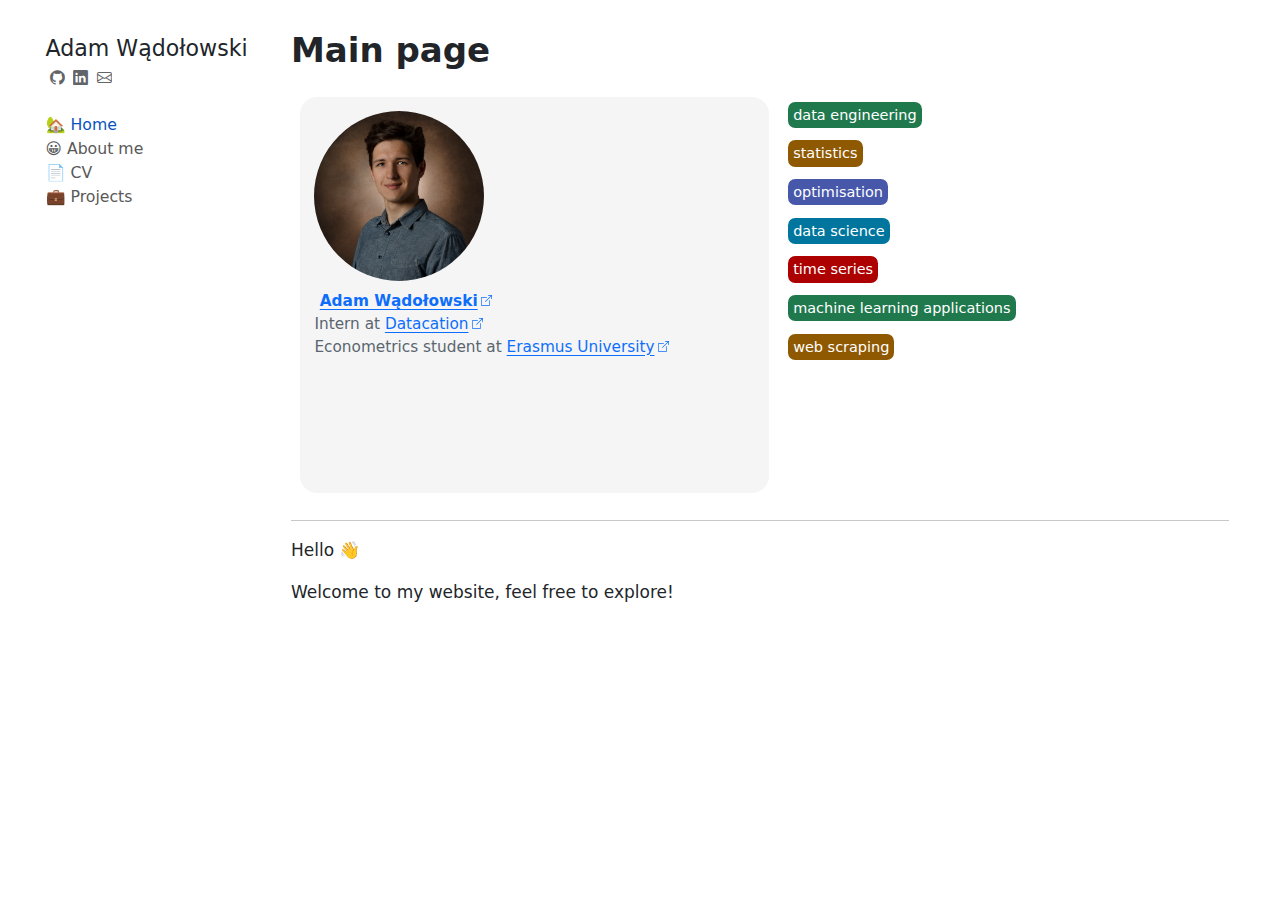
<file: index.html>
<!DOCTYPE html>
<html xmlns="http://www.w3.org/1999/xhtml" lang="en" xml:lang="en"><head>

<meta charset="utf-8">
<meta name="generator" content="quarto-1.5.57">

<meta name="viewport" content="width=device-width, initial-scale=1.0, user-scalable=yes">


<title>Main page – Adam Wądołowski</title>
<style>
code{white-space: pre-wrap;}
span.smallcaps{font-variant: small-caps;}
div.columns{display: flex; gap: min(4vw, 1.5em);}
div.column{flex: auto; overflow-x: auto;}
div.hanging-indent{margin-left: 1.5em; text-indent: -1.5em;}
ul.task-list{list-style: none;}
ul.task-list li input[type="checkbox"] {
  width: 0.8em;
  margin: 0 0.8em 0.2em -1em; /* quarto-specific, see https://github.com/quarto-dev/quarto-cli/issues/4556 */ 
  vertical-align: middle;
}
</style>


<script src="site_libs/quarto-nav/quarto-nav.js"></script>
<script src="site_libs/quarto-nav/headroom.min.js"></script>
<script src="site_libs/clipboard/clipboard.min.js"></script>
<script src="site_libs/quarto-search/autocomplete.umd.js"></script>
<script src="site_libs/quarto-search/fuse.min.js"></script>
<script src="site_libs/quarto-search/quarto-search.js"></script>
<meta name="quarto:offset" content="./">
<script src="site_libs/quarto-html/quarto.js"></script>
<script src="site_libs/quarto-html/popper.min.js"></script>
<script src="site_libs/quarto-html/tippy.umd.min.js"></script>
<script src="site_libs/quarto-html/anchor.min.js"></script>
<link href="site_libs/quarto-html/tippy.css" rel="stylesheet">
<link href="site_libs/quarto-html/quarto-syntax-highlighting.css" rel="stylesheet" id="quarto-text-highlighting-styles">
<script src="site_libs/bootstrap/bootstrap.min.js"></script>
<link href="site_libs/bootstrap/bootstrap-icons.css" rel="stylesheet">
<link href="site_libs/bootstrap/bootstrap.min.css" rel="stylesheet" id="quarto-bootstrap" data-mode="light">
<script id="quarto-search-options" type="application/json">{
  "location": "sidebar",
  "copy-button": false,
  "collapse-after": 3,
  "panel-placement": "start",
  "type": "textbox",
  "limit": 50,
  "keyboard-shortcut": [
    "f",
    "/",
    "s"
  ],
  "show-item-context": false,
  "language": {
    "search-no-results-text": "No results",
    "search-matching-documents-text": "matching documents",
    "search-copy-link-title": "Copy link to search",
    "search-hide-matches-text": "Hide additional matches",
    "search-more-match-text": "more match in this document",
    "search-more-matches-text": "more matches in this document",
    "search-clear-button-title": "Clear",
    "search-text-placeholder": "",
    "search-detached-cancel-button-title": "Cancel",
    "search-submit-button-title": "Submit",
    "search-label": "Search"
  }
}</script>


<meta property="og:title" content="Main page – Adam Wądołowski">
<meta property="og:description" content="">
<meta property="og:site_name" content="Adam Wądołowski">
</head>

<body class="nav-sidebar floating fullcontent">

<div id="quarto-search-results"></div>
  <header id="quarto-header" class="headroom fixed-top">
  <nav class="quarto-secondary-nav">
    <div class="container-fluid d-flex">
      <button type="button" class="quarto-btn-toggle btn" data-bs-toggle="collapse" role="button" data-bs-target=".quarto-sidebar-collapse-item" aria-controls="quarto-sidebar" aria-expanded="false" aria-label="Toggle sidebar navigation" onclick="if (window.quartoToggleHeadroom) { window.quartoToggleHeadroom(); }">
        <i class="bi bi-layout-text-sidebar-reverse"></i>
      </button>
        <nav class="quarto-page-breadcrumbs" aria-label="breadcrumb"><ol class="breadcrumb"><li class="breadcrumb-item"><a href="./index.html">🏡 Home</a></li></ol></nav>
        <a class="flex-grow-1" role="navigation" data-bs-toggle="collapse" data-bs-target=".quarto-sidebar-collapse-item" aria-controls="quarto-sidebar" aria-expanded="false" aria-label="Toggle sidebar navigation" onclick="if (window.quartoToggleHeadroom) { window.quartoToggleHeadroom(); }">      
        </a>
    </div>
  </nav>
</header>
<!-- content -->
<div id="quarto-content" class="quarto-container page-columns page-rows-contents page-layout-article">
<!-- sidebar -->
  <nav id="quarto-sidebar" class="sidebar collapse collapse-horizontal quarto-sidebar-collapse-item sidebar-navigation floating overflow-auto">
    <div class="pt-lg-2 mt-2 text-left sidebar-header">
    <div class="sidebar-title mb-0 py-0">
      <a href="./">Adam Wądołowski</a> 
        <div class="sidebar-tools-main tools-wide">
    <a href="https://github.com/adamwadolowski" title="Github" class="quarto-navigation-tool px-1" aria-label="Github"><i class="bi bi-github"></i></a>
    <a href="https://www.linkedin.com/in/adam-wadolowski/" title="Linkedin" class="quarto-navigation-tool px-1" aria-label="Linkedin"><i class="bi bi-linkedin"></i></a>
    <a href="mailto:638726aw@student.eur.nl" title="E-mail" class="quarto-navigation-tool px-1" aria-label="E-mail"><i class="bi bi-envelope"></i></a>
</div>
    </div>
      </div>
    <div class="sidebar-menu-container"> 
    <ul class="list-unstyled mt-1">
        <li class="sidebar-item">
  <div class="sidebar-item-container"> 
  <a href="./index.html" class="sidebar-item-text sidebar-link active">
 <span class="menu-text">🏡 Home</span></a>
  </div>
</li>
        <li class="sidebar-item">
  <div class="sidebar-item-container"> 
  <a href="./about.html" class="sidebar-item-text sidebar-link">
 <span class="menu-text">😀 About me</span></a>
  </div>
</li>
        <li class="sidebar-item">
  <div class="sidebar-item-container"> 
  <a href="./CV.html" class="sidebar-item-text sidebar-link">
 <span class="menu-text">📄 CV</span></a>
  </div>
</li>
        <li class="sidebar-item">
  <div class="sidebar-item-container"> 
  <a href="./projects.html" class="sidebar-item-text sidebar-link">
 <span class="menu-text">💼 Projects</span></a>
  </div>
</li>
    </ul>
    </div>
</nav>
<div id="quarto-sidebar-glass" class="quarto-sidebar-collapse-item" data-bs-toggle="collapse" data-bs-target=".quarto-sidebar-collapse-item"></div>
<!-- margin-sidebar -->
    
<!-- main -->
<main class="content" id="quarto-document-content">

<header id="title-block-header" class="quarto-title-block default">
<div class="quarto-title">
<h1 class="title">Main page</h1>
</div>



<div class="quarto-title-meta">

    
  
    
  </div>
  


</header>


<div class="columns">
<div class="column" style="width:50%;height:50%;border-radius:1em;margin:1%;padding:1.5%;background-color:#f5f5f5">
<figure class="figure">
<p><img src="./images/adam-wadolowski.jpg" alt="Photo of Adam Wądołowski" class="img-responsive atto_image_button_text-bottom figure-img" role="presentation" style="object-fit: cover;width:10em;height:10em;border-radius: 50%;font-size:1em;"></p>
<figcaption>
<strong>&nbsp;<a href="https://www.linkedin.com/in/adam-wadolowski/" target="_blank" class="external">Adam Wądołowski</a></strong> <br>Intern at <a href="https://www.datacation.nl/en/" target="_blank" class="external">Datacation</a> <br>Econometrics student at <a href="https://www.eur.nl/en" target="_blank" class="external">Erasmus University</a>
</figcaption>
</figure>
</div><div class="column" style="width:30%;font-size:0.85em;margin-left:1%;">
<p>
</p>
<p><span class="tag" style="background-color:var(--quarto-hl-st-color); color: white; border-radius: 0.5em;padding:0.35em;margin-bottom:0.5em;">data engineering</span></p>
<p>
</p>
<p><span class="tag" style="background-color:var(--quarto-hl-cn-color); color: white; border-radius: 0.5em;padding:0.35em;margin-bottom:0.5em;">statistics</span></p>
<p>
</p>
<p><span class="tag" style="background-color:var(--quarto-hl-fu-color);color: white; border-radius: 0.5em;padding:0.35em;">optimisation</span></p>
<p>
</p>
<p><span class="tag" style="background-color:var(--quarto-hl-im-color);color: white; border-radius: 0.5em;padding:0.35em;">data science</span></p>
<p>
</p>
<p><span class="tag" style="background-color:var(--quarto-hl-dv-color); color: white; border-radius: 0.5em;padding:0.35em;margin-bottom:0.5em;">time series</span></p>
<p>
</p>
<p><span class="tag" style="background-color:var(--quarto-hl-st-color);color: white; border-radius: 0.5em;padding:0.35em;">machine learning applications</span></p>
<p>
</p>
<p><span class="tag" style="background-color:var(--quarto-hl-cn-color);color: white; border-radius: 0.5em;padding:0.35em;">web scraping</span></p>
</div>
</div>
<hr>
<p>Hello 👋</p>
<p>Welcome to my website, feel free to explore!</p>



</main> <!-- /main -->
<script id="quarto-html-after-body" type="application/javascript">
window.document.addEventListener("DOMContentLoaded", function (event) {
  const toggleBodyColorMode = (bsSheetEl) => {
    const mode = bsSheetEl.getAttribute("data-mode");
    const bodyEl = window.document.querySelector("body");
    if (mode === "dark") {
      bodyEl.classList.add("quarto-dark");
      bodyEl.classList.remove("quarto-light");
    } else {
      bodyEl.classList.add("quarto-light");
      bodyEl.classList.remove("quarto-dark");
    }
  }
  const toggleBodyColorPrimary = () => {
    const bsSheetEl = window.document.querySelector("link#quarto-bootstrap");
    if (bsSheetEl) {
      toggleBodyColorMode(bsSheetEl);
    }
  }
  toggleBodyColorPrimary();  
  const icon = "";
  const anchorJS = new window.AnchorJS();
  anchorJS.options = {
    placement: 'right',
    icon: icon
  };
  anchorJS.add('.anchored');
  const isCodeAnnotation = (el) => {
    for (const clz of el.classList) {
      if (clz.startsWith('code-annotation-')) {                     
        return true;
      }
    }
    return false;
  }
  const onCopySuccess = function(e) {
    // button target
    const button = e.trigger;
    // don't keep focus
    button.blur();
    // flash "checked"
    button.classList.add('code-copy-button-checked');
    var currentTitle = button.getAttribute("title");
    button.setAttribute("title", "Copied!");
    let tooltip;
    if (window.bootstrap) {
      button.setAttribute("data-bs-toggle", "tooltip");
      button.setAttribute("data-bs-placement", "left");
      button.setAttribute("data-bs-title", "Copied!");
      tooltip = new bootstrap.Tooltip(button, 
        { trigger: "manual", 
          customClass: "code-copy-button-tooltip",
          offset: [0, -8]});
      tooltip.show();    
    }
    setTimeout(function() {
      if (tooltip) {
        tooltip.hide();
        button.removeAttribute("data-bs-title");
        button.removeAttribute("data-bs-toggle");
        button.removeAttribute("data-bs-placement");
      }
      button.setAttribute("title", currentTitle);
      button.classList.remove('code-copy-button-checked');
    }, 1000);
    // clear code selection
    e.clearSelection();
  }
  const getTextToCopy = function(trigger) {
      const codeEl = trigger.previousElementSibling.cloneNode(true);
      for (const childEl of codeEl.children) {
        if (isCodeAnnotation(childEl)) {
          childEl.remove();
        }
      }
      return codeEl.innerText;
  }
  const clipboard = new window.ClipboardJS('.code-copy-button:not([data-in-quarto-modal])', {
    text: getTextToCopy
  });
  clipboard.on('success', onCopySuccess);
  if (window.document.getElementById('quarto-embedded-source-code-modal')) {
    // For code content inside modals, clipBoardJS needs to be initialized with a container option
    // TODO: Check when it could be a function (https://github.com/zenorocha/clipboard.js/issues/860)
    const clipboardModal = new window.ClipboardJS('.code-copy-button[data-in-quarto-modal]', {
      text: getTextToCopy,
      container: window.document.getElementById('quarto-embedded-source-code-modal')
    });
    clipboardModal.on('success', onCopySuccess);
  }
    var localhostRegex = new RegExp(/^(?:http|https):\/\/localhost\:?[0-9]*\//);
    var mailtoRegex = new RegExp(/^mailto:/);
      var filterRegex = new RegExp("https:\/\/adamwadolowski\.github\.io\/");
    var isInternal = (href) => {
        return filterRegex.test(href) || localhostRegex.test(href) || mailtoRegex.test(href);
    }
    // Inspect non-navigation links and adorn them if external
 	var links = window.document.querySelectorAll('a[href]:not(.nav-link):not(.navbar-brand):not(.toc-action):not(.sidebar-link):not(.sidebar-item-toggle):not(.pagination-link):not(.no-external):not([aria-hidden]):not(.dropdown-item):not(.quarto-navigation-tool):not(.about-link)');
    for (var i=0; i<links.length; i++) {
      const link = links[i];
      if (!isInternal(link.href)) {
        // undo the damage that might have been done by quarto-nav.js in the case of
        // links that we want to consider external
        if (link.dataset.originalHref !== undefined) {
          link.href = link.dataset.originalHref;
        }
      }
    }
  function tippyHover(el, contentFn, onTriggerFn, onUntriggerFn) {
    const config = {
      allowHTML: true,
      maxWidth: 500,
      delay: 100,
      arrow: false,
      appendTo: function(el) {
          return el.parentElement;
      },
      interactive: true,
      interactiveBorder: 10,
      theme: 'quarto',
      placement: 'bottom-start',
    };
    if (contentFn) {
      config.content = contentFn;
    }
    if (onTriggerFn) {
      config.onTrigger = onTriggerFn;
    }
    if (onUntriggerFn) {
      config.onUntrigger = onUntriggerFn;
    }
    window.tippy(el, config); 
  }
  const noterefs = window.document.querySelectorAll('a[role="doc-noteref"]');
  for (var i=0; i<noterefs.length; i++) {
    const ref = noterefs[i];
    tippyHover(ref, function() {
      // use id or data attribute instead here
      let href = ref.getAttribute('data-footnote-href') || ref.getAttribute('href');
      try { href = new URL(href).hash; } catch {}
      const id = href.replace(/^#\/?/, "");
      const note = window.document.getElementById(id);
      if (note) {
        return note.innerHTML;
      } else {
        return "";
      }
    });
  }
  const xrefs = window.document.querySelectorAll('a.quarto-xref');
  const processXRef = (id, note) => {
    // Strip column container classes
    const stripColumnClz = (el) => {
      el.classList.remove("page-full", "page-columns");
      if (el.children) {
        for (const child of el.children) {
          stripColumnClz(child);
        }
      }
    }
    stripColumnClz(note)
    if (id === null || id.startsWith('sec-')) {
      // Special case sections, only their first couple elements
      const container = document.createElement("div");
      if (note.children && note.children.length > 2) {
        container.appendChild(note.children[0].cloneNode(true));
        for (let i = 1; i < note.children.length; i++) {
          const child = note.children[i];
          if (child.tagName === "P" && child.innerText === "") {
            continue;
          } else {
            container.appendChild(child.cloneNode(true));
            break;
          }
        }
        if (window.Quarto?.typesetMath) {
          window.Quarto.typesetMath(container);
        }
        return container.innerHTML
      } else {
        if (window.Quarto?.typesetMath) {
          window.Quarto.typesetMath(note);
        }
        return note.innerHTML;
      }
    } else {
      // Remove any anchor links if they are present
      const anchorLink = note.querySelector('a.anchorjs-link');
      if (anchorLink) {
        anchorLink.remove();
      }
      if (window.Quarto?.typesetMath) {
        window.Quarto.typesetMath(note);
      }
      // TODO in 1.5, we should make sure this works without a callout special case
      if (note.classList.contains("callout")) {
        return note.outerHTML;
      } else {
        return note.innerHTML;
      }
    }
  }
  for (var i=0; i<xrefs.length; i++) {
    const xref = xrefs[i];
    tippyHover(xref, undefined, function(instance) {
      instance.disable();
      let url = xref.getAttribute('href');
      let hash = undefined; 
      if (url.startsWith('#')) {
        hash = url;
      } else {
        try { hash = new URL(url).hash; } catch {}
      }
      if (hash) {
        const id = hash.replace(/^#\/?/, "");
        const note = window.document.getElementById(id);
        if (note !== null) {
          try {
            const html = processXRef(id, note.cloneNode(true));
            instance.setContent(html);
          } finally {
            instance.enable();
            instance.show();
          }
        } else {
          // See if we can fetch this
          fetch(url.split('#')[0])
          .then(res => res.text())
          .then(html => {
            const parser = new DOMParser();
            const htmlDoc = parser.parseFromString(html, "text/html");
            const note = htmlDoc.getElementById(id);
            if (note !== null) {
              const html = processXRef(id, note);
              instance.setContent(html);
            } 
          }).finally(() => {
            instance.enable();
            instance.show();
          });
        }
      } else {
        // See if we can fetch a full url (with no hash to target)
        // This is a special case and we should probably do some content thinning / targeting
        fetch(url)
        .then(res => res.text())
        .then(html => {
          const parser = new DOMParser();
          const htmlDoc = parser.parseFromString(html, "text/html");
          const note = htmlDoc.querySelector('main.content');
          if (note !== null) {
            // This should only happen for chapter cross references
            // (since there is no id in the URL)
            // remove the first header
            if (note.children.length > 0 && note.children[0].tagName === "HEADER") {
              note.children[0].remove();
            }
            const html = processXRef(null, note);
            instance.setContent(html);
          } 
        }).finally(() => {
          instance.enable();
          instance.show();
        });
      }
    }, function(instance) {
    });
  }
      let selectedAnnoteEl;
      const selectorForAnnotation = ( cell, annotation) => {
        let cellAttr = 'data-code-cell="' + cell + '"';
        let lineAttr = 'data-code-annotation="' +  annotation + '"';
        const selector = 'span[' + cellAttr + '][' + lineAttr + ']';
        return selector;
      }
      const selectCodeLines = (annoteEl) => {
        const doc = window.document;
        const targetCell = annoteEl.getAttribute("data-target-cell");
        const targetAnnotation = annoteEl.getAttribute("data-target-annotation");
        const annoteSpan = window.document.querySelector(selectorForAnnotation(targetCell, targetAnnotation));
        const lines = annoteSpan.getAttribute("data-code-lines").split(",");
        const lineIds = lines.map((line) => {
          return targetCell + "-" + line;
        })
        let top = null;
        let height = null;
        let parent = null;
        if (lineIds.length > 0) {
            //compute the position of the single el (top and bottom and make a div)
            const el = window.document.getElementById(lineIds[0]);
            top = el.offsetTop;
            height = el.offsetHeight;
            parent = el.parentElement.parentElement;
          if (lineIds.length > 1) {
            const lastEl = window.document.getElementById(lineIds[lineIds.length - 1]);
            const bottom = lastEl.offsetTop + lastEl.offsetHeight;
            height = bottom - top;
          }
          if (top !== null && height !== null && parent !== null) {
            // cook up a div (if necessary) and position it 
            let div = window.document.getElementById("code-annotation-line-highlight");
            if (div === null) {
              div = window.document.createElement("div");
              div.setAttribute("id", "code-annotation-line-highlight");
              div.style.position = 'absolute';
              parent.appendChild(div);
            }
            div.style.top = top - 2 + "px";
            div.style.height = height + 4 + "px";
            div.style.left = 0;
            let gutterDiv = window.document.getElementById("code-annotation-line-highlight-gutter");
            if (gutterDiv === null) {
              gutterDiv = window.document.createElement("div");
              gutterDiv.setAttribute("id", "code-annotation-line-highlight-gutter");
              gutterDiv.style.position = 'absolute';
              const codeCell = window.document.getElementById(targetCell);
              const gutter = codeCell.querySelector('.code-annotation-gutter');
              gutter.appendChild(gutterDiv);
            }
            gutterDiv.style.top = top - 2 + "px";
            gutterDiv.style.height = height + 4 + "px";
          }
          selectedAnnoteEl = annoteEl;
        }
      };
      const unselectCodeLines = () => {
        const elementsIds = ["code-annotation-line-highlight", "code-annotation-line-highlight-gutter"];
        elementsIds.forEach((elId) => {
          const div = window.document.getElementById(elId);
          if (div) {
            div.remove();
          }
        });
        selectedAnnoteEl = undefined;
      };
        // Handle positioning of the toggle
    window.addEventListener(
      "resize",
      throttle(() => {
        elRect = undefined;
        if (selectedAnnoteEl) {
          selectCodeLines(selectedAnnoteEl);
        }
      }, 10)
    );
    function throttle(fn, ms) {
    let throttle = false;
    let timer;
      return (...args) => {
        if(!throttle) { // first call gets through
            fn.apply(this, args);
            throttle = true;
        } else { // all the others get throttled
            if(timer) clearTimeout(timer); // cancel #2
            timer = setTimeout(() => {
              fn.apply(this, args);
              timer = throttle = false;
            }, ms);
        }
      };
    }
      // Attach click handler to the DT
      const annoteDls = window.document.querySelectorAll('dt[data-target-cell]');
      for (const annoteDlNode of annoteDls) {
        annoteDlNode.addEventListener('click', (event) => {
          const clickedEl = event.target;
          if (clickedEl !== selectedAnnoteEl) {
            unselectCodeLines();
            const activeEl = window.document.querySelector('dt[data-target-cell].code-annotation-active');
            if (activeEl) {
              activeEl.classList.remove('code-annotation-active');
            }
            selectCodeLines(clickedEl);
            clickedEl.classList.add('code-annotation-active');
          } else {
            // Unselect the line
            unselectCodeLines();
            clickedEl.classList.remove('code-annotation-active');
          }
        });
      }
  const findCites = (el) => {
    const parentEl = el.parentElement;
    if (parentEl) {
      const cites = parentEl.dataset.cites;
      if (cites) {
        return {
          el,
          cites: cites.split(' ')
        };
      } else {
        return findCites(el.parentElement)
      }
    } else {
      return undefined;
    }
  };
  var bibliorefs = window.document.querySelectorAll('a[role="doc-biblioref"]');
  for (var i=0; i<bibliorefs.length; i++) {
    const ref = bibliorefs[i];
    const citeInfo = findCites(ref);
    if (citeInfo) {
      tippyHover(citeInfo.el, function() {
        var popup = window.document.createElement('div');
        citeInfo.cites.forEach(function(cite) {
          var citeDiv = window.document.createElement('div');
          citeDiv.classList.add('hanging-indent');
          citeDiv.classList.add('csl-entry');
          var biblioDiv = window.document.getElementById('ref-' + cite);
          if (biblioDiv) {
            citeDiv.innerHTML = biblioDiv.innerHTML;
          }
          popup.appendChild(citeDiv);
        });
        return popup.innerHTML;
      });
    }
  }
});
</script>
</div> <!-- /content -->




</body></html>
</file>
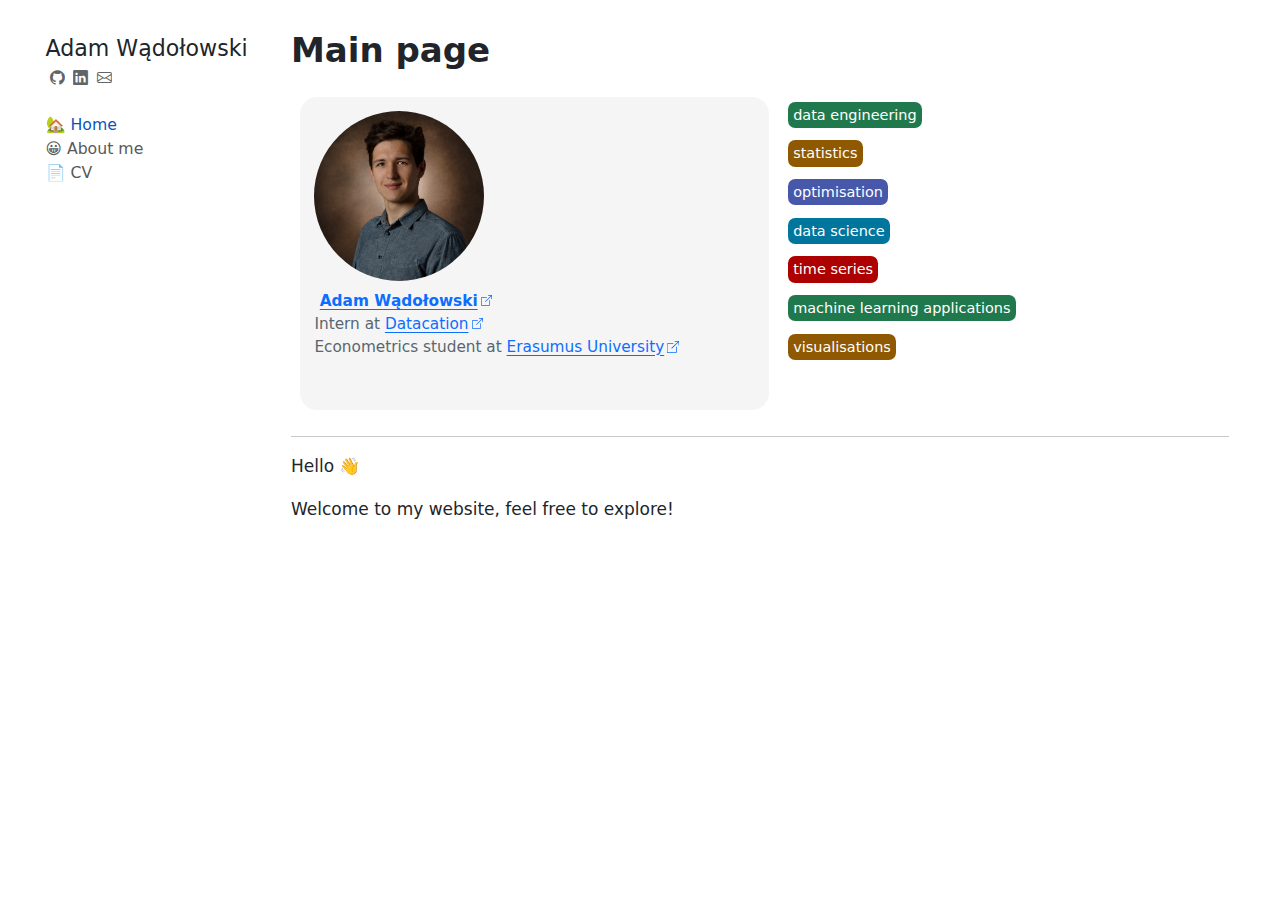
<file: _output/index.html>
<!DOCTYPE html>
<html xmlns="http://www.w3.org/1999/xhtml" lang="en" xml:lang="en"><head>

<meta charset="utf-8">
<meta name="generator" content="quarto-1.4.555">

<meta name="viewport" content="width=device-width, initial-scale=1.0, user-scalable=yes">


<title>Adam Wądołowski - Main page</title>
<style>
code{white-space: pre-wrap;}
span.smallcaps{font-variant: small-caps;}
div.columns{display: flex; gap: min(4vw, 1.5em);}
div.column{flex: auto; overflow-x: auto;}
div.hanging-indent{margin-left: 1.5em; text-indent: -1.5em;}
ul.task-list{list-style: none;}
ul.task-list li input[type="checkbox"] {
  width: 0.8em;
  margin: 0 0.8em 0.2em -1em; /* quarto-specific, see https://github.com/quarto-dev/quarto-cli/issues/4556 */ 
  vertical-align: middle;
}
</style>


<script src="site_libs/quarto-nav/quarto-nav.js"></script>
<script src="site_libs/quarto-nav/headroom.min.js"></script>
<script src="site_libs/clipboard/clipboard.min.js"></script>
<script src="site_libs/quarto-search/autocomplete.umd.js"></script>
<script src="site_libs/quarto-search/fuse.min.js"></script>
<script src="site_libs/quarto-search/quarto-search.js"></script>
<meta name="quarto:offset" content="./">
<script src="site_libs/quarto-html/quarto.js"></script>
<script src="site_libs/quarto-html/popper.min.js"></script>
<script src="site_libs/quarto-html/tippy.umd.min.js"></script>
<script src="site_libs/quarto-html/anchor.min.js"></script>
<link href="site_libs/quarto-html/tippy.css" rel="stylesheet">
<link href="site_libs/quarto-html/quarto-syntax-highlighting.css" rel="stylesheet" id="quarto-text-highlighting-styles">
<script src="site_libs/bootstrap/bootstrap.min.js"></script>
<link href="site_libs/bootstrap/bootstrap-icons.css" rel="stylesheet">
<link href="site_libs/bootstrap/bootstrap.min.css" rel="stylesheet" id="quarto-bootstrap" data-mode="light">
<script id="quarto-search-options" type="application/json">{
  "location": "sidebar",
  "copy-button": false,
  "collapse-after": 3,
  "panel-placement": "start",
  "type": "textbox",
  "limit": 50,
  "keyboard-shortcut": [
    "f",
    "/",
    "s"
  ],
  "show-item-context": false,
  "language": {
    "search-no-results-text": "No results",
    "search-matching-documents-text": "matching documents",
    "search-copy-link-title": "Copy link to search",
    "search-hide-matches-text": "Hide additional matches",
    "search-more-match-text": "more match in this document",
    "search-more-matches-text": "more matches in this document",
    "search-clear-button-title": "Clear",
    "search-text-placeholder": "",
    "search-detached-cancel-button-title": "Cancel",
    "search-submit-button-title": "Submit",
    "search-label": "Search"
  }
}</script>


<meta property="og:title" content="Adam Wądołowski - Main page">
<meta property="og:description" content="">
<meta property="og:site_name" content="Adam Wądołowski">
</head>

<body class="nav-sidebar floating fullcontent">

<div id="quarto-search-results"></div>
  <header id="quarto-header" class="headroom fixed-top">
  <nav class="quarto-secondary-nav">
    <div class="container-fluid d-flex">
      <button type="button" class="quarto-btn-toggle btn" data-bs-toggle="collapse" data-bs-target=".quarto-sidebar-collapse-item" aria-controls="quarto-sidebar" aria-expanded="false" aria-label="Toggle sidebar navigation" onclick="if (window.quartoToggleHeadroom) { window.quartoToggleHeadroom(); }">
        <i class="bi bi-layout-text-sidebar-reverse"></i>
      </button>
        <nav class="quarto-page-breadcrumbs" aria-label="breadcrumb"><ol class="breadcrumb"><li class="breadcrumb-item"><a href="./index.html">🏡 Home</a></li></ol></nav>
        <a class="flex-grow-1" role="button" data-bs-toggle="collapse" data-bs-target=".quarto-sidebar-collapse-item" aria-controls="quarto-sidebar" aria-expanded="false" aria-label="Toggle sidebar navigation" onclick="if (window.quartoToggleHeadroom) { window.quartoToggleHeadroom(); }">      
        </a>
    </div>
  </nav>
</header>
<!-- content -->
<div id="quarto-content" class="quarto-container page-columns page-rows-contents page-layout-article">
<!-- sidebar -->
  <nav id="quarto-sidebar" class="sidebar collapse collapse-horizontal quarto-sidebar-collapse-item sidebar-navigation floating overflow-auto">
    <div class="pt-lg-2 mt-2 text-left sidebar-header">
    <div class="sidebar-title mb-0 py-0">
      <a href="./">Adam Wądołowski</a> 
        <div class="sidebar-tools-main tools-wide">
    <a href="https://github.com/adamwadolowski" title="Github" class="quarto-navigation-tool px-1" aria-label="Github"><i class="bi bi-github"></i></a>
    <a href="https://www.linkedin.com/in/adam-wadolowski/" title="Linkedin" class="quarto-navigation-tool px-1" aria-label="Linkedin"><i class="bi bi-linkedin"></i></a>
    <a href="mailto:638726aw@student.eur.nl" title="E-mail" class="quarto-navigation-tool px-1" aria-label="E-mail"><i class="bi bi-envelope"></i></a>
</div>
    </div>
      </div>
    <div class="sidebar-menu-container"> 
    <ul class="list-unstyled mt-1">
        <li class="sidebar-item">
  <div class="sidebar-item-container"> 
  <a href="./index.html" class="sidebar-item-text sidebar-link active">
 <span class="menu-text">🏡 Home</span></a>
  </div>
</li>
        <li class="sidebar-item">
  <div class="sidebar-item-container"> 
  <a href="./about.html" class="sidebar-item-text sidebar-link">
 <span class="menu-text">😀 About me</span></a>
  </div>
</li>
        <li class="sidebar-item">
  <div class="sidebar-item-container"> 
  <a href="./CV.html" class="sidebar-item-text sidebar-link">
 <span class="menu-text">📄 CV</span></a>
  </div>
</li>
    </ul>
    </div>
</nav>
<div id="quarto-sidebar-glass" class="quarto-sidebar-collapse-item" data-bs-toggle="collapse" data-bs-target=".quarto-sidebar-collapse-item"></div>
<!-- margin-sidebar -->
    
<!-- main -->
<main class="content" id="quarto-document-content">

<header id="title-block-header" class="quarto-title-block default">
<div class="quarto-title">
<h1 class="title">Main page</h1>
</div>



<div class="quarto-title-meta">

    
  
    
  </div>
  


</header>


<div class="columns">
<div class="column" style="width:50%;height:39.5%;border-radius:1em;margin:1%;padding:1.5%;background-color:#f5f5f5">
<figure class="figure">
<img src="./images/adam-wadolowski.jpg" alt="Photo of Adam Wądołowski" role="presentation" style="object-fit: cover;width:10em;height:10em;border-radius: 50%;font-size:1em;" class="img-responsive atto_image_button_text-bottom figure-img">
<figcaption>
<strong>&nbsp;<span><a href="https://www.lse.ac.uk/DSI/People/Jonathan-Cardoso-Silva" target="_blank" class="external">Adam Wądołowski</a></span></strong> <br>Intern at <a href="https://www.datacation.nl/en/" target="_blank" class="external">Datacation</a> <br>Econometrics student at <a href="https://www.eur.nl/en" target="_blank" class="external">Erasumus University</a>
</figcaption>
</figure>
</div><div class="column" style="width:30%;font-size:0.85em;margin-left:1%;">
<p>
</p>
<span class="tag" style="background-color:var(--quarto-hl-st-color); color: white; border-radius: 0.5em;padding:0.35em;margin-bottom:0.5em;">data engineering</span>
<p>
</p>
<span class="tag" style="background-color:var(--quarto-hl-cn-color); color: white; border-radius: 0.5em;padding:0.35em;margin-bottom:0.5em;">statistics</span>
<p>
</p>
<span class="tag" style="background-color:var(--quarto-hl-fu-color);color: white; border-radius: 0.5em;padding:0.35em;">optimisation</span>
<p>
</p>
<span class="tag" style="background-color:var(--quarto-hl-im-color);color: white; border-radius: 0.5em;padding:0.35em;">data science</span>
<p>
</p>
<span class="tag" style="background-color:var(--quarto-hl-dv-color); color: white; border-radius: 0.5em;padding:0.35em;margin-bottom:0.5em;">time series</span>
<p>
</p>
<span class="tag" style="background-color:var(--quarto-hl-st-color);color: white; border-radius: 0.5em;padding:0.35em;">machine learning applications</span>
<p>
</p>
<p><span class="tag" style="background-color:var(--quarto-hl-cn-color);color: white; border-radius: 0.5em;padding:0.35em;">visualisations</span></p>
</div>
</div>
<hr>
<p>Hello 👋</p>
<p>Welcome to my website, feel free to explore!</p>



</main> <!-- /main -->
<script id="quarto-html-after-body" type="application/javascript">
window.document.addEventListener("DOMContentLoaded", function (event) {
  const toggleBodyColorMode = (bsSheetEl) => {
    const mode = bsSheetEl.getAttribute("data-mode");
    const bodyEl = window.document.querySelector("body");
    if (mode === "dark") {
      bodyEl.classList.add("quarto-dark");
      bodyEl.classList.remove("quarto-light");
    } else {
      bodyEl.classList.add("quarto-light");
      bodyEl.classList.remove("quarto-dark");
    }
  }
  const toggleBodyColorPrimary = () => {
    const bsSheetEl = window.document.querySelector("link#quarto-bootstrap");
    if (bsSheetEl) {
      toggleBodyColorMode(bsSheetEl);
    }
  }
  toggleBodyColorPrimary();  
  const icon = "";
  const anchorJS = new window.AnchorJS();
  anchorJS.options = {
    placement: 'right',
    icon: icon
  };
  anchorJS.add('.anchored');
  const isCodeAnnotation = (el) => {
    for (const clz of el.classList) {
      if (clz.startsWith('code-annotation-')) {                     
        return true;
      }
    }
    return false;
  }
  const clipboard = new window.ClipboardJS('.code-copy-button', {
    text: function(trigger) {
      const codeEl = trigger.previousElementSibling.cloneNode(true);
      for (const childEl of codeEl.children) {
        if (isCodeAnnotation(childEl)) {
          childEl.remove();
        }
      }
      return codeEl.innerText;
    }
  });
  clipboard.on('success', function(e) {
    // button target
    const button = e.trigger;
    // don't keep focus
    button.blur();
    // flash "checked"
    button.classList.add('code-copy-button-checked');
    var currentTitle = button.getAttribute("title");
    button.setAttribute("title", "Copied!");
    let tooltip;
    if (window.bootstrap) {
      button.setAttribute("data-bs-toggle", "tooltip");
      button.setAttribute("data-bs-placement", "left");
      button.setAttribute("data-bs-title", "Copied!");
      tooltip = new bootstrap.Tooltip(button, 
        { trigger: "manual", 
          customClass: "code-copy-button-tooltip",
          offset: [0, -8]});
      tooltip.show();    
    }
    setTimeout(function() {
      if (tooltip) {
        tooltip.hide();
        button.removeAttribute("data-bs-title");
        button.removeAttribute("data-bs-toggle");
        button.removeAttribute("data-bs-placement");
      }
      button.setAttribute("title", currentTitle);
      button.classList.remove('code-copy-button-checked');
    }, 1000);
    // clear code selection
    e.clearSelection();
  });
    var localhostRegex = new RegExp(/^(?:http|https):\/\/localhost\:?[0-9]*\//);
    var mailtoRegex = new RegExp(/^mailto:/);
      var filterRegex = new RegExp('/' + window.location.host + '/');
    var isInternal = (href) => {
        return filterRegex.test(href) || localhostRegex.test(href) || mailtoRegex.test(href);
    }
    // Inspect non-navigation links and adorn them if external
 	var links = window.document.querySelectorAll('a[href]:not(.nav-link):not(.navbar-brand):not(.toc-action):not(.sidebar-link):not(.sidebar-item-toggle):not(.pagination-link):not(.no-external):not([aria-hidden]):not(.dropdown-item):not(.quarto-navigation-tool)');
    for (var i=0; i<links.length; i++) {
      const link = links[i];
      if (!isInternal(link.href)) {
        // undo the damage that might have been done by quarto-nav.js in the case of
        // links that we want to consider external
        if (link.dataset.originalHref !== undefined) {
          link.href = link.dataset.originalHref;
        }
      }
    }
  function tippyHover(el, contentFn, onTriggerFn, onUntriggerFn) {
    const config = {
      allowHTML: true,
      maxWidth: 500,
      delay: 100,
      arrow: false,
      appendTo: function(el) {
          return el.parentElement;
      },
      interactive: true,
      interactiveBorder: 10,
      theme: 'quarto',
      placement: 'bottom-start',
    };
    if (contentFn) {
      config.content = contentFn;
    }
    if (onTriggerFn) {
      config.onTrigger = onTriggerFn;
    }
    if (onUntriggerFn) {
      config.onUntrigger = onUntriggerFn;
    }
    window.tippy(el, config); 
  }
  const noterefs = window.document.querySelectorAll('a[role="doc-noteref"]');
  for (var i=0; i<noterefs.length; i++) {
    const ref = noterefs[i];
    tippyHover(ref, function() {
      // use id or data attribute instead here
      let href = ref.getAttribute('data-footnote-href') || ref.getAttribute('href');
      try { href = new URL(href).hash; } catch {}
      const id = href.replace(/^#\/?/, "");
      const note = window.document.getElementById(id);
      if (note) {
        return note.innerHTML;
      } else {
        return "";
      }
    });
  }
  const xrefs = window.document.querySelectorAll('a.quarto-xref');
  const processXRef = (id, note) => {
    // Strip column container classes
    const stripColumnClz = (el) => {
      el.classList.remove("page-full", "page-columns");
      if (el.children) {
        for (const child of el.children) {
          stripColumnClz(child);
        }
      }
    }
    stripColumnClz(note)
    if (id === null || id.startsWith('sec-')) {
      // Special case sections, only their first couple elements
      const container = document.createElement("div");
      if (note.children && note.children.length > 2) {
        container.appendChild(note.children[0].cloneNode(true));
        for (let i = 1; i < note.children.length; i++) {
          const child = note.children[i];
          if (child.tagName === "P" && child.innerText === "") {
            continue;
          } else {
            container.appendChild(child.cloneNode(true));
            break;
          }
        }
        if (window.Quarto?.typesetMath) {
          window.Quarto.typesetMath(container);
        }
        return container.innerHTML
      } else {
        if (window.Quarto?.typesetMath) {
          window.Quarto.typesetMath(note);
        }
        return note.innerHTML;
      }
    } else {
      // Remove any anchor links if they are present
      const anchorLink = note.querySelector('a.anchorjs-link');
      if (anchorLink) {
        anchorLink.remove();
      }
      if (window.Quarto?.typesetMath) {
        window.Quarto.typesetMath(note);
      }
      // TODO in 1.5, we should make sure this works without a callout special case
      if (note.classList.contains("callout")) {
        return note.outerHTML;
      } else {
        return note.innerHTML;
      }
    }
  }
  for (var i=0; i<xrefs.length; i++) {
    const xref = xrefs[i];
    tippyHover(xref, undefined, function(instance) {
      instance.disable();
      let url = xref.getAttribute('href');
      let hash = undefined; 
      if (url.startsWith('#')) {
        hash = url;
      } else {
        try { hash = new URL(url).hash; } catch {}
      }
      if (hash) {
        const id = hash.replace(/^#\/?/, "");
        const note = window.document.getElementById(id);
        if (note !== null) {
          try {
            const html = processXRef(id, note.cloneNode(true));
            instance.setContent(html);
          } finally {
            instance.enable();
            instance.show();
          }
        } else {
          // See if we can fetch this
          fetch(url.split('#')[0])
          .then(res => res.text())
          .then(html => {
            const parser = new DOMParser();
            const htmlDoc = parser.parseFromString(html, "text/html");
            const note = htmlDoc.getElementById(id);
            if (note !== null) {
              const html = processXRef(id, note);
              instance.setContent(html);
            } 
          }).finally(() => {
            instance.enable();
            instance.show();
          });
        }
      } else {
        // See if we can fetch a full url (with no hash to target)
        // This is a special case and we should probably do some content thinning / targeting
        fetch(url)
        .then(res => res.text())
        .then(html => {
          const parser = new DOMParser();
          const htmlDoc = parser.parseFromString(html, "text/html");
          const note = htmlDoc.querySelector('main.content');
          if (note !== null) {
            // This should only happen for chapter cross references
            // (since there is no id in the URL)
            // remove the first header
            if (note.children.length > 0 && note.children[0].tagName === "HEADER") {
              note.children[0].remove();
            }
            const html = processXRef(null, note);
            instance.setContent(html);
          } 
        }).finally(() => {
          instance.enable();
          instance.show();
        });
      }
    }, function(instance) {
    });
  }
      let selectedAnnoteEl;
      const selectorForAnnotation = ( cell, annotation) => {
        let cellAttr = 'data-code-cell="' + cell + '"';
        let lineAttr = 'data-code-annotation="' +  annotation + '"';
        const selector = 'span[' + cellAttr + '][' + lineAttr + ']';
        return selector;
      }
      const selectCodeLines = (annoteEl) => {
        const doc = window.document;
        const targetCell = annoteEl.getAttribute("data-target-cell");
        const targetAnnotation = annoteEl.getAttribute("data-target-annotation");
        const annoteSpan = window.document.querySelector(selectorForAnnotation(targetCell, targetAnnotation));
        const lines = annoteSpan.getAttribute("data-code-lines").split(",");
        const lineIds = lines.map((line) => {
          return targetCell + "-" + line;
        })
        let top = null;
        let height = null;
        let parent = null;
        if (lineIds.length > 0) {
            //compute the position of the single el (top and bottom and make a div)
            const el = window.document.getElementById(lineIds[0]);
            top = el.offsetTop;
            height = el.offsetHeight;
            parent = el.parentElement.parentElement;
          if (lineIds.length > 1) {
            const lastEl = window.document.getElementById(lineIds[lineIds.length - 1]);
            const bottom = lastEl.offsetTop + lastEl.offsetHeight;
            height = bottom - top;
          }
          if (top !== null && height !== null && parent !== null) {
            // cook up a div (if necessary) and position it 
            let div = window.document.getElementById("code-annotation-line-highlight");
            if (div === null) {
              div = window.document.createElement("div");
              div.setAttribute("id", "code-annotation-line-highlight");
              div.style.position = 'absolute';
              parent.appendChild(div);
            }
            div.style.top = top - 2 + "px";
            div.style.height = height + 4 + "px";
            div.style.left = 0;
            let gutterDiv = window.document.getElementById("code-annotation-line-highlight-gutter");
            if (gutterDiv === null) {
              gutterDiv = window.document.createElement("div");
              gutterDiv.setAttribute("id", "code-annotation-line-highlight-gutter");
              gutterDiv.style.position = 'absolute';
              const codeCell = window.document.getElementById(targetCell);
              const gutter = codeCell.querySelector('.code-annotation-gutter');
              gutter.appendChild(gutterDiv);
            }
            gutterDiv.style.top = top - 2 + "px";
            gutterDiv.style.height = height + 4 + "px";
          }
          selectedAnnoteEl = annoteEl;
        }
      };
      const unselectCodeLines = () => {
        const elementsIds = ["code-annotation-line-highlight", "code-annotation-line-highlight-gutter"];
        elementsIds.forEach((elId) => {
          const div = window.document.getElementById(elId);
          if (div) {
            div.remove();
          }
        });
        selectedAnnoteEl = undefined;
      };
        // Handle positioning of the toggle
    window.addEventListener(
      "resize",
      throttle(() => {
        elRect = undefined;
        if (selectedAnnoteEl) {
          selectCodeLines(selectedAnnoteEl);
        }
      }, 10)
    );
    function throttle(fn, ms) {
    let throttle = false;
    let timer;
      return (...args) => {
        if(!throttle) { // first call gets through
            fn.apply(this, args);
            throttle = true;
        } else { // all the others get throttled
            if(timer) clearTimeout(timer); // cancel #2
            timer = setTimeout(() => {
              fn.apply(this, args);
              timer = throttle = false;
            }, ms);
        }
      };
    }
      // Attach click handler to the DT
      const annoteDls = window.document.querySelectorAll('dt[data-target-cell]');
      for (const annoteDlNode of annoteDls) {
        annoteDlNode.addEventListener('click', (event) => {
          const clickedEl = event.target;
          if (clickedEl !== selectedAnnoteEl) {
            unselectCodeLines();
            const activeEl = window.document.querySelector('dt[data-target-cell].code-annotation-active');
            if (activeEl) {
              activeEl.classList.remove('code-annotation-active');
            }
            selectCodeLines(clickedEl);
            clickedEl.classList.add('code-annotation-active');
          } else {
            // Unselect the line
            unselectCodeLines();
            clickedEl.classList.remove('code-annotation-active');
          }
        });
      }
  const findCites = (el) => {
    const parentEl = el.parentElement;
    if (parentEl) {
      const cites = parentEl.dataset.cites;
      if (cites) {
        return {
          el,
          cites: cites.split(' ')
        };
      } else {
        return findCites(el.parentElement)
      }
    } else {
      return undefined;
    }
  };
  var bibliorefs = window.document.querySelectorAll('a[role="doc-biblioref"]');
  for (var i=0; i<bibliorefs.length; i++) {
    const ref = bibliorefs[i];
    const citeInfo = findCites(ref);
    if (citeInfo) {
      tippyHover(citeInfo.el, function() {
        var popup = window.document.createElement('div');
        citeInfo.cites.forEach(function(cite) {
          var citeDiv = window.document.createElement('div');
          citeDiv.classList.add('hanging-indent');
          citeDiv.classList.add('csl-entry');
          var biblioDiv = window.document.getElementById('ref-' + cite);
          if (biblioDiv) {
            citeDiv.innerHTML = biblioDiv.innerHTML;
          }
          popup.appendChild(citeDiv);
        });
        return popup.innerHTML;
      });
    }
  }
});
</script>
</div> <!-- /content -->




</body></html>
</file>
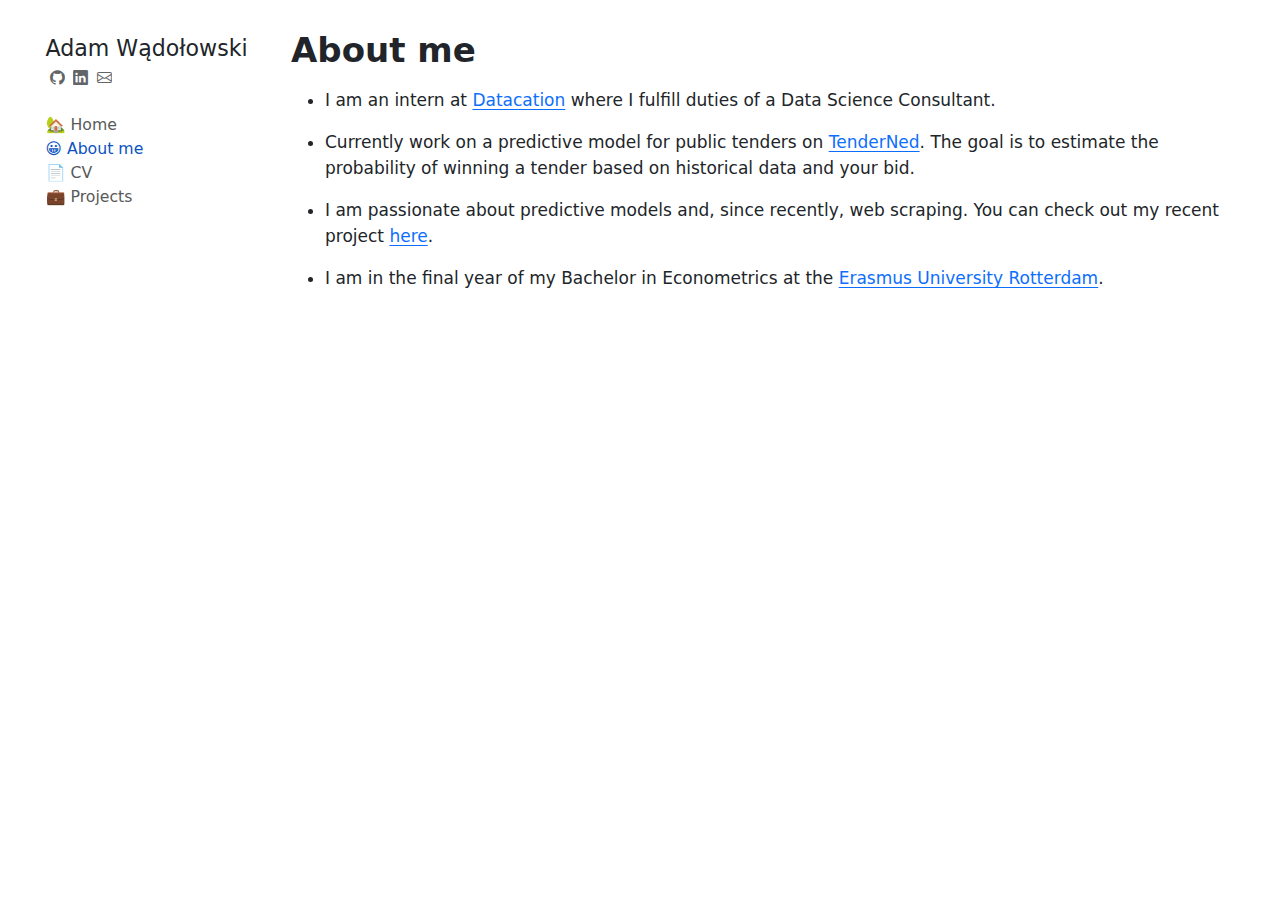
<file: about.html>
<!DOCTYPE html>
<html xmlns="http://www.w3.org/1999/xhtml" lang="en" xml:lang="en"><head>

<meta charset="utf-8">
<meta name="generator" content="quarto-1.5.57">

<meta name="viewport" content="width=device-width, initial-scale=1.0, user-scalable=yes">


<title>About me – Adam Wądołowski</title>
<style>
code{white-space: pre-wrap;}
span.smallcaps{font-variant: small-caps;}
div.columns{display: flex; gap: min(4vw, 1.5em);}
div.column{flex: auto; overflow-x: auto;}
div.hanging-indent{margin-left: 1.5em; text-indent: -1.5em;}
ul.task-list{list-style: none;}
ul.task-list li input[type="checkbox"] {
  width: 0.8em;
  margin: 0 0.8em 0.2em -1em; /* quarto-specific, see https://github.com/quarto-dev/quarto-cli/issues/4556 */ 
  vertical-align: middle;
}
</style>


<script src="site_libs/quarto-nav/quarto-nav.js"></script>
<script src="site_libs/quarto-nav/headroom.min.js"></script>
<script src="site_libs/clipboard/clipboard.min.js"></script>
<script src="site_libs/quarto-search/autocomplete.umd.js"></script>
<script src="site_libs/quarto-search/fuse.min.js"></script>
<script src="site_libs/quarto-search/quarto-search.js"></script>
<meta name="quarto:offset" content="./">
<script src="site_libs/quarto-html/quarto.js"></script>
<script src="site_libs/quarto-html/popper.min.js"></script>
<script src="site_libs/quarto-html/tippy.umd.min.js"></script>
<script src="site_libs/quarto-html/anchor.min.js"></script>
<link href="site_libs/quarto-html/tippy.css" rel="stylesheet">
<link href="site_libs/quarto-html/quarto-syntax-highlighting.css" rel="stylesheet" id="quarto-text-highlighting-styles">
<script src="site_libs/bootstrap/bootstrap.min.js"></script>
<link href="site_libs/bootstrap/bootstrap-icons.css" rel="stylesheet">
<link href="site_libs/bootstrap/bootstrap.min.css" rel="stylesheet" id="quarto-bootstrap" data-mode="light">
<script id="quarto-search-options" type="application/json">{
  "location": "sidebar",
  "copy-button": false,
  "collapse-after": 3,
  "panel-placement": "start",
  "type": "textbox",
  "limit": 50,
  "keyboard-shortcut": [
    "f",
    "/",
    "s"
  ],
  "show-item-context": false,
  "language": {
    "search-no-results-text": "No results",
    "search-matching-documents-text": "matching documents",
    "search-copy-link-title": "Copy link to search",
    "search-hide-matches-text": "Hide additional matches",
    "search-more-match-text": "more match in this document",
    "search-more-matches-text": "more matches in this document",
    "search-clear-button-title": "Clear",
    "search-text-placeholder": "",
    "search-detached-cancel-button-title": "Cancel",
    "search-submit-button-title": "Submit",
    "search-label": "Search"
  }
}</script>


<meta property="og:title" content="About me – Adam Wądołowski">
<meta property="og:site_name" content="Adam Wądołowski">
</head>

<body class="nav-sidebar floating fullcontent">

<div id="quarto-search-results"></div>
  <header id="quarto-header" class="headroom fixed-top">
  <nav class="quarto-secondary-nav">
    <div class="container-fluid d-flex">
      <button type="button" class="quarto-btn-toggle btn" data-bs-toggle="collapse" role="button" data-bs-target=".quarto-sidebar-collapse-item" aria-controls="quarto-sidebar" aria-expanded="false" aria-label="Toggle sidebar navigation" onclick="if (window.quartoToggleHeadroom) { window.quartoToggleHeadroom(); }">
        <i class="bi bi-layout-text-sidebar-reverse"></i>
      </button>
        <nav class="quarto-page-breadcrumbs" aria-label="breadcrumb"><ol class="breadcrumb"><li class="breadcrumb-item"><a href="./about.html">😀 About me</a></li></ol></nav>
        <a class="flex-grow-1" role="navigation" data-bs-toggle="collapse" data-bs-target=".quarto-sidebar-collapse-item" aria-controls="quarto-sidebar" aria-expanded="false" aria-label="Toggle sidebar navigation" onclick="if (window.quartoToggleHeadroom) { window.quartoToggleHeadroom(); }">      
        </a>
    </div>
  </nav>
</header>
<!-- content -->
<div id="quarto-content" class="quarto-container page-columns page-rows-contents page-layout-article">
<!-- sidebar -->
  <nav id="quarto-sidebar" class="sidebar collapse collapse-horizontal quarto-sidebar-collapse-item sidebar-navigation floating overflow-auto">
    <div class="pt-lg-2 mt-2 text-left sidebar-header">
    <div class="sidebar-title mb-0 py-0">
      <a href="./">Adam Wądołowski</a> 
        <div class="sidebar-tools-main tools-wide">
    <a href="https://github.com/adamwadolowski" title="Github" class="quarto-navigation-tool px-1" aria-label="Github"><i class="bi bi-github"></i></a>
    <a href="https://www.linkedin.com/in/adam-wadolowski/" title="Linkedin" class="quarto-navigation-tool px-1" aria-label="Linkedin"><i class="bi bi-linkedin"></i></a>
    <a href="mailto:638726aw@student.eur.nl" title="E-mail" class="quarto-navigation-tool px-1" aria-label="E-mail"><i class="bi bi-envelope"></i></a>
</div>
    </div>
      </div>
    <div class="sidebar-menu-container"> 
    <ul class="list-unstyled mt-1">
        <li class="sidebar-item">
  <div class="sidebar-item-container"> 
  <a href="./index.html" class="sidebar-item-text sidebar-link">
 <span class="menu-text">🏡 Home</span></a>
  </div>
</li>
        <li class="sidebar-item">
  <div class="sidebar-item-container"> 
  <a href="./about.html" class="sidebar-item-text sidebar-link active">
 <span class="menu-text">😀 About me</span></a>
  </div>
</li>
        <li class="sidebar-item">
  <div class="sidebar-item-container"> 
  <a href="./CV.html" class="sidebar-item-text sidebar-link">
 <span class="menu-text">📄 CV</span></a>
  </div>
</li>
        <li class="sidebar-item">
  <div class="sidebar-item-container"> 
  <a href="./projects.html" class="sidebar-item-text sidebar-link">
 <span class="menu-text">💼 Projects</span></a>
  </div>
</li>
    </ul>
    </div>
</nav>
<div id="quarto-sidebar-glass" class="quarto-sidebar-collapse-item" data-bs-toggle="collapse" data-bs-target=".quarto-sidebar-collapse-item"></div>
<!-- margin-sidebar -->
    
<!-- main -->
<main class="content" id="quarto-document-content">

<header id="title-block-header" class="quarto-title-block default">
<div class="quarto-title">
<h1 class="title">About me</h1>
</div>



<div class="quarto-title-meta">

    
  
    
  </div>
  


</header>


<ul>
<li><p>I am an intern at <a href="https://www.datacation.nl/en/">Datacation</a> where I fulfill duties of a Data Science Consultant.</p></li>
<li><p>Currently work on a predictive model for public tenders on <a href="https://www.tenderned.nl/cms/en/english/tenderned-dutch-governments-online-tendering-system">TenderNed</a>. The goal is to estimate the probability of winning a tender based on historical data and your bid.</p></li>
<li><p>I am passionate about predictive models and, since recently, web scraping. You can check out my recent project <a href="https://adamwadolowski.github.io/spotify-playlists-EDA/">here</a>.</p></li>
<li><p>I am in the final year of my Bachelor in Econometrics at the <a href="https://www.eur.nl/en">Erasmus University Rotterdam</a>.</p></li>
</ul>



</main> <!-- /main -->
<script id="quarto-html-after-body" type="application/javascript">
window.document.addEventListener("DOMContentLoaded", function (event) {
  const toggleBodyColorMode = (bsSheetEl) => {
    const mode = bsSheetEl.getAttribute("data-mode");
    const bodyEl = window.document.querySelector("body");
    if (mode === "dark") {
      bodyEl.classList.add("quarto-dark");
      bodyEl.classList.remove("quarto-light");
    } else {
      bodyEl.classList.add("quarto-light");
      bodyEl.classList.remove("quarto-dark");
    }
  }
  const toggleBodyColorPrimary = () => {
    const bsSheetEl = window.document.querySelector("link#quarto-bootstrap");
    if (bsSheetEl) {
      toggleBodyColorMode(bsSheetEl);
    }
  }
  toggleBodyColorPrimary();  
  const icon = "";
  const anchorJS = new window.AnchorJS();
  anchorJS.options = {
    placement: 'right',
    icon: icon
  };
  anchorJS.add('.anchored');
  const isCodeAnnotation = (el) => {
    for (const clz of el.classList) {
      if (clz.startsWith('code-annotation-')) {                     
        return true;
      }
    }
    return false;
  }
  const onCopySuccess = function(e) {
    // button target
    const button = e.trigger;
    // don't keep focus
    button.blur();
    // flash "checked"
    button.classList.add('code-copy-button-checked');
    var currentTitle = button.getAttribute("title");
    button.setAttribute("title", "Copied!");
    let tooltip;
    if (window.bootstrap) {
      button.setAttribute("data-bs-toggle", "tooltip");
      button.setAttribute("data-bs-placement", "left");
      button.setAttribute("data-bs-title", "Copied!");
      tooltip = new bootstrap.Tooltip(button, 
        { trigger: "manual", 
          customClass: "code-copy-button-tooltip",
          offset: [0, -8]});
      tooltip.show();    
    }
    setTimeout(function() {
      if (tooltip) {
        tooltip.hide();
        button.removeAttribute("data-bs-title");
        button.removeAttribute("data-bs-toggle");
        button.removeAttribute("data-bs-placement");
      }
      button.setAttribute("title", currentTitle);
      button.classList.remove('code-copy-button-checked');
    }, 1000);
    // clear code selection
    e.clearSelection();
  }
  const getTextToCopy = function(trigger) {
      const codeEl = trigger.previousElementSibling.cloneNode(true);
      for (const childEl of codeEl.children) {
        if (isCodeAnnotation(childEl)) {
          childEl.remove();
        }
      }
      return codeEl.innerText;
  }
  const clipboard = new window.ClipboardJS('.code-copy-button:not([data-in-quarto-modal])', {
    text: getTextToCopy
  });
  clipboard.on('success', onCopySuccess);
  if (window.document.getElementById('quarto-embedded-source-code-modal')) {
    // For code content inside modals, clipBoardJS needs to be initialized with a container option
    // TODO: Check when it could be a function (https://github.com/zenorocha/clipboard.js/issues/860)
    const clipboardModal = new window.ClipboardJS('.code-copy-button[data-in-quarto-modal]', {
      text: getTextToCopy,
      container: window.document.getElementById('quarto-embedded-source-code-modal')
    });
    clipboardModal.on('success', onCopySuccess);
  }
    var localhostRegex = new RegExp(/^(?:http|https):\/\/localhost\:?[0-9]*\//);
    var mailtoRegex = new RegExp(/^mailto:/);
      var filterRegex = new RegExp("https:\/\/adamwadolowski\.github\.io\/");
    var isInternal = (href) => {
        return filterRegex.test(href) || localhostRegex.test(href) || mailtoRegex.test(href);
    }
    // Inspect non-navigation links and adorn them if external
 	var links = window.document.querySelectorAll('a[href]:not(.nav-link):not(.navbar-brand):not(.toc-action):not(.sidebar-link):not(.sidebar-item-toggle):not(.pagination-link):not(.no-external):not([aria-hidden]):not(.dropdown-item):not(.quarto-navigation-tool):not(.about-link)');
    for (var i=0; i<links.length; i++) {
      const link = links[i];
      if (!isInternal(link.href)) {
        // undo the damage that might have been done by quarto-nav.js in the case of
        // links that we want to consider external
        if (link.dataset.originalHref !== undefined) {
          link.href = link.dataset.originalHref;
        }
      }
    }
  function tippyHover(el, contentFn, onTriggerFn, onUntriggerFn) {
    const config = {
      allowHTML: true,
      maxWidth: 500,
      delay: 100,
      arrow: false,
      appendTo: function(el) {
          return el.parentElement;
      },
      interactive: true,
      interactiveBorder: 10,
      theme: 'quarto',
      placement: 'bottom-start',
    };
    if (contentFn) {
      config.content = contentFn;
    }
    if (onTriggerFn) {
      config.onTrigger = onTriggerFn;
    }
    if (onUntriggerFn) {
      config.onUntrigger = onUntriggerFn;
    }
    window.tippy(el, config); 
  }
  const noterefs = window.document.querySelectorAll('a[role="doc-noteref"]');
  for (var i=0; i<noterefs.length; i++) {
    const ref = noterefs[i];
    tippyHover(ref, function() {
      // use id or data attribute instead here
      let href = ref.getAttribute('data-footnote-href') || ref.getAttribute('href');
      try { href = new URL(href).hash; } catch {}
      const id = href.replace(/^#\/?/, "");
      const note = window.document.getElementById(id);
      if (note) {
        return note.innerHTML;
      } else {
        return "";
      }
    });
  }
  const xrefs = window.document.querySelectorAll('a.quarto-xref');
  const processXRef = (id, note) => {
    // Strip column container classes
    const stripColumnClz = (el) => {
      el.classList.remove("page-full", "page-columns");
      if (el.children) {
        for (const child of el.children) {
          stripColumnClz(child);
        }
      }
    }
    stripColumnClz(note)
    if (id === null || id.startsWith('sec-')) {
      // Special case sections, only their first couple elements
      const container = document.createElement("div");
      if (note.children && note.children.length > 2) {
        container.appendChild(note.children[0].cloneNode(true));
        for (let i = 1; i < note.children.length; i++) {
          const child = note.children[i];
          if (child.tagName === "P" && child.innerText === "") {
            continue;
          } else {
            container.appendChild(child.cloneNode(true));
            break;
          }
        }
        if (window.Quarto?.typesetMath) {
          window.Quarto.typesetMath(container);
        }
        return container.innerHTML
      } else {
        if (window.Quarto?.typesetMath) {
          window.Quarto.typesetMath(note);
        }
        return note.innerHTML;
      }
    } else {
      // Remove any anchor links if they are present
      const anchorLink = note.querySelector('a.anchorjs-link');
      if (anchorLink) {
        anchorLink.remove();
      }
      if (window.Quarto?.typesetMath) {
        window.Quarto.typesetMath(note);
      }
      // TODO in 1.5, we should make sure this works without a callout special case
      if (note.classList.contains("callout")) {
        return note.outerHTML;
      } else {
        return note.innerHTML;
      }
    }
  }
  for (var i=0; i<xrefs.length; i++) {
    const xref = xrefs[i];
    tippyHover(xref, undefined, function(instance) {
      instance.disable();
      let url = xref.getAttribute('href');
      let hash = undefined; 
      if (url.startsWith('#')) {
        hash = url;
      } else {
        try { hash = new URL(url).hash; } catch {}
      }
      if (hash) {
        const id = hash.replace(/^#\/?/, "");
        const note = window.document.getElementById(id);
        if (note !== null) {
          try {
            const html = processXRef(id, note.cloneNode(true));
            instance.setContent(html);
          } finally {
            instance.enable();
            instance.show();
          }
        } else {
          // See if we can fetch this
          fetch(url.split('#')[0])
          .then(res => res.text())
          .then(html => {
            const parser = new DOMParser();
            const htmlDoc = parser.parseFromString(html, "text/html");
            const note = htmlDoc.getElementById(id);
            if (note !== null) {
              const html = processXRef(id, note);
              instance.setContent(html);
            } 
          }).finally(() => {
            instance.enable();
            instance.show();
          });
        }
      } else {
        // See if we can fetch a full url (with no hash to target)
        // This is a special case and we should probably do some content thinning / targeting
        fetch(url)
        .then(res => res.text())
        .then(html => {
          const parser = new DOMParser();
          const htmlDoc = parser.parseFromString(html, "text/html");
          const note = htmlDoc.querySelector('main.content');
          if (note !== null) {
            // This should only happen for chapter cross references
            // (since there is no id in the URL)
            // remove the first header
            if (note.children.length > 0 && note.children[0].tagName === "HEADER") {
              note.children[0].remove();
            }
            const html = processXRef(null, note);
            instance.setContent(html);
          } 
        }).finally(() => {
          instance.enable();
          instance.show();
        });
      }
    }, function(instance) {
    });
  }
      let selectedAnnoteEl;
      const selectorForAnnotation = ( cell, annotation) => {
        let cellAttr = 'data-code-cell="' + cell + '"';
        let lineAttr = 'data-code-annotation="' +  annotation + '"';
        const selector = 'span[' + cellAttr + '][' + lineAttr + ']';
        return selector;
      }
      const selectCodeLines = (annoteEl) => {
        const doc = window.document;
        const targetCell = annoteEl.getAttribute("data-target-cell");
        const targetAnnotation = annoteEl.getAttribute("data-target-annotation");
        const annoteSpan = window.document.querySelector(selectorForAnnotation(targetCell, targetAnnotation));
        const lines = annoteSpan.getAttribute("data-code-lines").split(",");
        const lineIds = lines.map((line) => {
          return targetCell + "-" + line;
        })
        let top = null;
        let height = null;
        let parent = null;
        if (lineIds.length > 0) {
            //compute the position of the single el (top and bottom and make a div)
            const el = window.document.getElementById(lineIds[0]);
            top = el.offsetTop;
            height = el.offsetHeight;
            parent = el.parentElement.parentElement;
          if (lineIds.length > 1) {
            const lastEl = window.document.getElementById(lineIds[lineIds.length - 1]);
            const bottom = lastEl.offsetTop + lastEl.offsetHeight;
            height = bottom - top;
          }
          if (top !== null && height !== null && parent !== null) {
            // cook up a div (if necessary) and position it 
            let div = window.document.getElementById("code-annotation-line-highlight");
            if (div === null) {
              div = window.document.createElement("div");
              div.setAttribute("id", "code-annotation-line-highlight");
              div.style.position = 'absolute';
              parent.appendChild(div);
            }
            div.style.top = top - 2 + "px";
            div.style.height = height + 4 + "px";
            div.style.left = 0;
            let gutterDiv = window.document.getElementById("code-annotation-line-highlight-gutter");
            if (gutterDiv === null) {
              gutterDiv = window.document.createElement("div");
              gutterDiv.setAttribute("id", "code-annotation-line-highlight-gutter");
              gutterDiv.style.position = 'absolute';
              const codeCell = window.document.getElementById(targetCell);
              const gutter = codeCell.querySelector('.code-annotation-gutter');
              gutter.appendChild(gutterDiv);
            }
            gutterDiv.style.top = top - 2 + "px";
            gutterDiv.style.height = height + 4 + "px";
          }
          selectedAnnoteEl = annoteEl;
        }
      };
      const unselectCodeLines = () => {
        const elementsIds = ["code-annotation-line-highlight", "code-annotation-line-highlight-gutter"];
        elementsIds.forEach((elId) => {
          const div = window.document.getElementById(elId);
          if (div) {
            div.remove();
          }
        });
        selectedAnnoteEl = undefined;
      };
        // Handle positioning of the toggle
    window.addEventListener(
      "resize",
      throttle(() => {
        elRect = undefined;
        if (selectedAnnoteEl) {
          selectCodeLines(selectedAnnoteEl);
        }
      }, 10)
    );
    function throttle(fn, ms) {
    let throttle = false;
    let timer;
      return (...args) => {
        if(!throttle) { // first call gets through
            fn.apply(this, args);
            throttle = true;
        } else { // all the others get throttled
            if(timer) clearTimeout(timer); // cancel #2
            timer = setTimeout(() => {
              fn.apply(this, args);
              timer = throttle = false;
            }, ms);
        }
      };
    }
      // Attach click handler to the DT
      const annoteDls = window.document.querySelectorAll('dt[data-target-cell]');
      for (const annoteDlNode of annoteDls) {
        annoteDlNode.addEventListener('click', (event) => {
          const clickedEl = event.target;
          if (clickedEl !== selectedAnnoteEl) {
            unselectCodeLines();
            const activeEl = window.document.querySelector('dt[data-target-cell].code-annotation-active');
            if (activeEl) {
              activeEl.classList.remove('code-annotation-active');
            }
            selectCodeLines(clickedEl);
            clickedEl.classList.add('code-annotation-active');
          } else {
            // Unselect the line
            unselectCodeLines();
            clickedEl.classList.remove('code-annotation-active');
          }
        });
      }
  const findCites = (el) => {
    const parentEl = el.parentElement;
    if (parentEl) {
      const cites = parentEl.dataset.cites;
      if (cites) {
        return {
          el,
          cites: cites.split(' ')
        };
      } else {
        return findCites(el.parentElement)
      }
    } else {
      return undefined;
    }
  };
  var bibliorefs = window.document.querySelectorAll('a[role="doc-biblioref"]');
  for (var i=0; i<bibliorefs.length; i++) {
    const ref = bibliorefs[i];
    const citeInfo = findCites(ref);
    if (citeInfo) {
      tippyHover(citeInfo.el, function() {
        var popup = window.document.createElement('div');
        citeInfo.cites.forEach(function(cite) {
          var citeDiv = window.document.createElement('div');
          citeDiv.classList.add('hanging-indent');
          citeDiv.classList.add('csl-entry');
          var biblioDiv = window.document.getElementById('ref-' + cite);
          if (biblioDiv) {
            citeDiv.innerHTML = biblioDiv.innerHTML;
          }
          popup.appendChild(citeDiv);
        });
        return popup.innerHTML;
      });
    }
  }
});
</script>
</div> <!-- /content -->




</body></html>
</file>
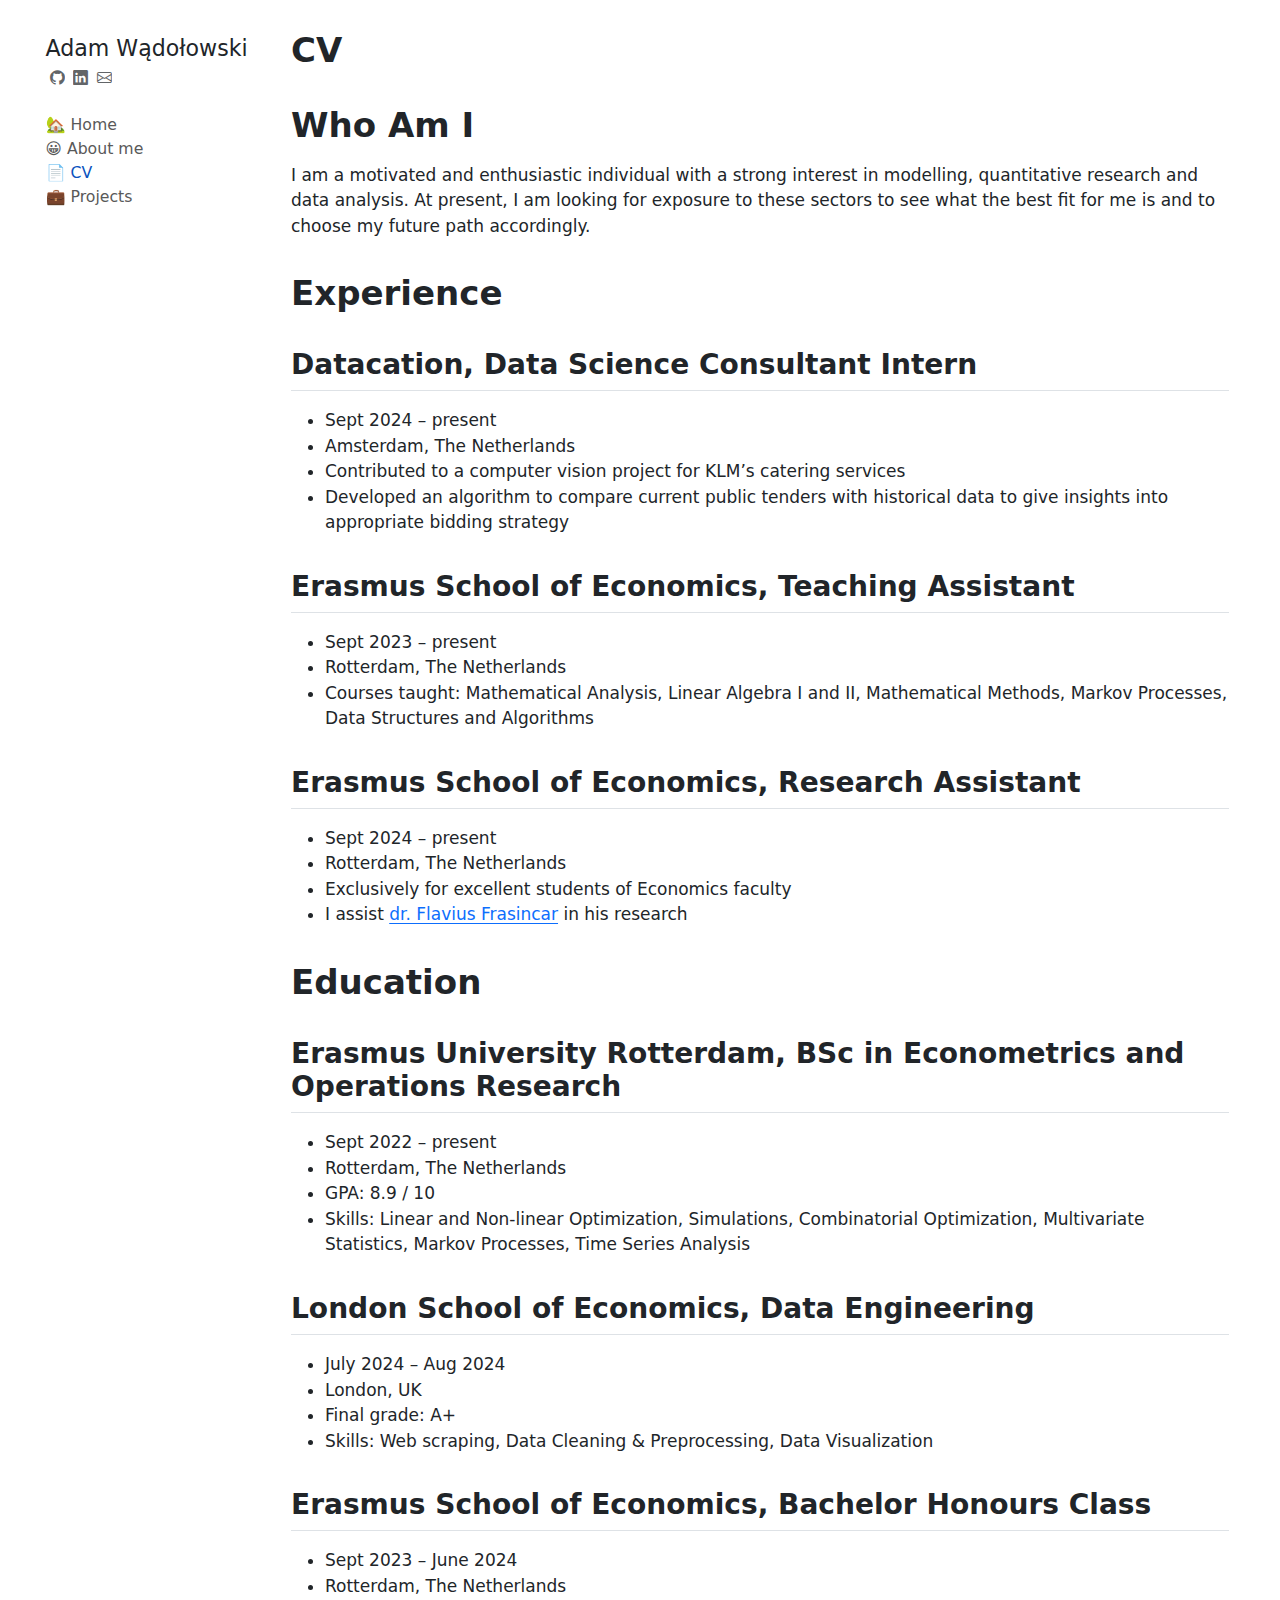
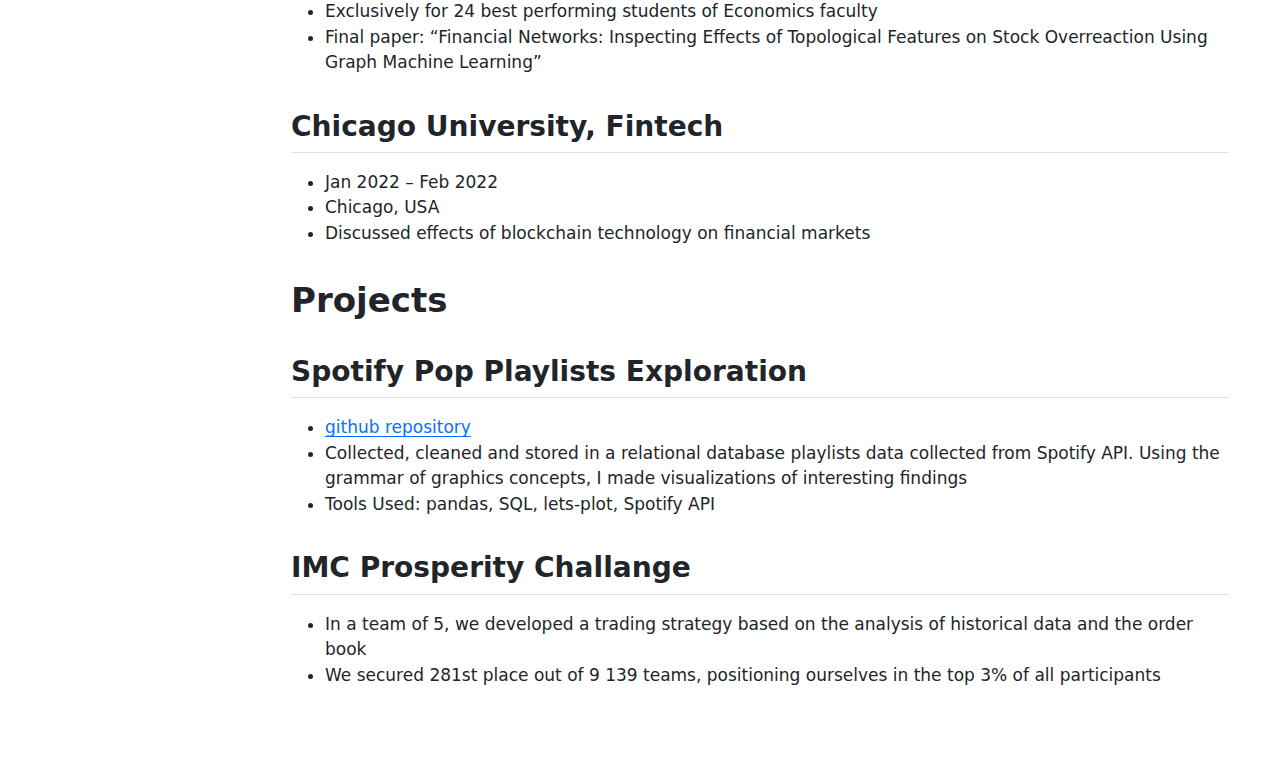
<file: CV.html>
<!DOCTYPE html>
<html xmlns="http://www.w3.org/1999/xhtml" lang="en" xml:lang="en"><head>

<meta charset="utf-8">
<meta name="generator" content="quarto-1.5.57">

<meta name="viewport" content="width=device-width, initial-scale=1.0, user-scalable=yes">


<title>CV – Adam Wądołowski</title>
<style>
code{white-space: pre-wrap;}
span.smallcaps{font-variant: small-caps;}
div.columns{display: flex; gap: min(4vw, 1.5em);}
div.column{flex: auto; overflow-x: auto;}
div.hanging-indent{margin-left: 1.5em; text-indent: -1.5em;}
ul.task-list{list-style: none;}
ul.task-list li input[type="checkbox"] {
  width: 0.8em;
  margin: 0 0.8em 0.2em -1em; /* quarto-specific, see https://github.com/quarto-dev/quarto-cli/issues/4556 */ 
  vertical-align: middle;
}
</style>


<script src="site_libs/quarto-nav/quarto-nav.js"></script>
<script src="site_libs/quarto-nav/headroom.min.js"></script>
<script src="site_libs/clipboard/clipboard.min.js"></script>
<script src="site_libs/quarto-search/autocomplete.umd.js"></script>
<script src="site_libs/quarto-search/fuse.min.js"></script>
<script src="site_libs/quarto-search/quarto-search.js"></script>
<meta name="quarto:offset" content="./">
<script src="site_libs/quarto-html/quarto.js"></script>
<script src="site_libs/quarto-html/popper.min.js"></script>
<script src="site_libs/quarto-html/tippy.umd.min.js"></script>
<script src="site_libs/quarto-html/anchor.min.js"></script>
<link href="site_libs/quarto-html/tippy.css" rel="stylesheet">
<link href="site_libs/quarto-html/quarto-syntax-highlighting.css" rel="stylesheet" id="quarto-text-highlighting-styles">
<script src="site_libs/bootstrap/bootstrap.min.js"></script>
<link href="site_libs/bootstrap/bootstrap-icons.css" rel="stylesheet">
<link href="site_libs/bootstrap/bootstrap.min.css" rel="stylesheet" id="quarto-bootstrap" data-mode="light">
<script id="quarto-search-options" type="application/json">{
  "location": "sidebar",
  "copy-button": false,
  "collapse-after": 3,
  "panel-placement": "start",
  "type": "textbox",
  "limit": 50,
  "keyboard-shortcut": [
    "f",
    "/",
    "s"
  ],
  "show-item-context": false,
  "language": {
    "search-no-results-text": "No results",
    "search-matching-documents-text": "matching documents",
    "search-copy-link-title": "Copy link to search",
    "search-hide-matches-text": "Hide additional matches",
    "search-more-match-text": "more match in this document",
    "search-more-matches-text": "more matches in this document",
    "search-clear-button-title": "Clear",
    "search-text-placeholder": "",
    "search-detached-cancel-button-title": "Cancel",
    "search-submit-button-title": "Submit",
    "search-label": "Search"
  }
}</script>


<meta property="og:title" content="CV – Adam Wądołowski">
<meta property="og:description" content="">
<meta property="og:site_name" content="Adam Wądołowski">
</head>

<body class="nav-sidebar floating fullcontent">

<div id="quarto-search-results"></div>
  <header id="quarto-header" class="headroom fixed-top">
  <nav class="quarto-secondary-nav">
    <div class="container-fluid d-flex">
      <button type="button" class="quarto-btn-toggle btn" data-bs-toggle="collapse" role="button" data-bs-target=".quarto-sidebar-collapse-item" aria-controls="quarto-sidebar" aria-expanded="false" aria-label="Toggle sidebar navigation" onclick="if (window.quartoToggleHeadroom) { window.quartoToggleHeadroom(); }">
        <i class="bi bi-layout-text-sidebar-reverse"></i>
      </button>
        <nav class="quarto-page-breadcrumbs" aria-label="breadcrumb"><ol class="breadcrumb"><li class="breadcrumb-item"><a href="./CV.html">📄 CV</a></li></ol></nav>
        <a class="flex-grow-1" role="navigation" data-bs-toggle="collapse" data-bs-target=".quarto-sidebar-collapse-item" aria-controls="quarto-sidebar" aria-expanded="false" aria-label="Toggle sidebar navigation" onclick="if (window.quartoToggleHeadroom) { window.quartoToggleHeadroom(); }">      
        </a>
    </div>
  </nav>
</header>
<!-- content -->
<div id="quarto-content" class="quarto-container page-columns page-rows-contents page-layout-article">
<!-- sidebar -->
  <nav id="quarto-sidebar" class="sidebar collapse collapse-horizontal quarto-sidebar-collapse-item sidebar-navigation floating overflow-auto">
    <div class="pt-lg-2 mt-2 text-left sidebar-header">
    <div class="sidebar-title mb-0 py-0">
      <a href="./">Adam Wądołowski</a> 
        <div class="sidebar-tools-main tools-wide">
    <a href="https://github.com/adamwadolowski" title="Github" class="quarto-navigation-tool px-1" aria-label="Github"><i class="bi bi-github"></i></a>
    <a href="https://www.linkedin.com/in/adam-wadolowski/" title="Linkedin" class="quarto-navigation-tool px-1" aria-label="Linkedin"><i class="bi bi-linkedin"></i></a>
    <a href="mailto:638726aw@student.eur.nl" title="E-mail" class="quarto-navigation-tool px-1" aria-label="E-mail"><i class="bi bi-envelope"></i></a>
</div>
    </div>
      </div>
    <div class="sidebar-menu-container"> 
    <ul class="list-unstyled mt-1">
        <li class="sidebar-item">
  <div class="sidebar-item-container"> 
  <a href="./index.html" class="sidebar-item-text sidebar-link">
 <span class="menu-text">🏡 Home</span></a>
  </div>
</li>
        <li class="sidebar-item">
  <div class="sidebar-item-container"> 
  <a href="./about.html" class="sidebar-item-text sidebar-link">
 <span class="menu-text">😀 About me</span></a>
  </div>
</li>
        <li class="sidebar-item">
  <div class="sidebar-item-container"> 
  <a href="./CV.html" class="sidebar-item-text sidebar-link active">
 <span class="menu-text">📄 CV</span></a>
  </div>
</li>
        <li class="sidebar-item">
  <div class="sidebar-item-container"> 
  <a href="./projects.html" class="sidebar-item-text sidebar-link">
 <span class="menu-text">💼 Projects</span></a>
  </div>
</li>
    </ul>
    </div>
</nav>
<div id="quarto-sidebar-glass" class="quarto-sidebar-collapse-item" data-bs-toggle="collapse" data-bs-target=".quarto-sidebar-collapse-item"></div>
<!-- margin-sidebar -->
    
<!-- main -->
<main class="content" id="quarto-document-content">

<header id="title-block-header" class="quarto-title-block default">
<div class="quarto-title">
<h1 class="title">CV</h1>
</div>



<div class="quarto-title-meta">

    
  
    
  </div>
  


</header>


<section id="who-am-i" class="level1">
<h1>Who Am I</h1>
<p>I am a motivated and enthusiastic individual with a strong interest in modelling, quantitative research and data analysis. At present, I am looking for exposure to these sectors to see what the best fit for me is and to choose my future path accordingly.</p>
</section>
<section id="experience" class="level1">
<h1>Experience</h1>
<section id="datacation-data-science-consultant-intern" class="level2">
<h2 class="anchored" data-anchor-id="datacation-data-science-consultant-intern">Datacation, Data Science Consultant Intern</h2>
<ul>
<li>Sept 2024 – present</li>
<li>Amsterdam, The Netherlands</li>
<li>Contributed to a computer vision project for KLM’s catering services</li>
<li>Developed an algorithm to compare current public tenders with historical data to give insights into appropriate bidding strategy</li>
</ul>
</section>
<section id="erasmus-school-of-economics-teaching-assistant" class="level2">
<h2 class="anchored" data-anchor-id="erasmus-school-of-economics-teaching-assistant">Erasmus School of Economics, Teaching Assistant</h2>
<ul>
<li>Sept 2023 – present</li>
<li>Rotterdam, The Netherlands</li>
<li>Courses taught: Mathematical Analysis, Linear Algebra I and II, Mathematical Methods, Markov Processes, Data Structures and Algorithms</li>
</ul>
</section>
<section id="erasmus-school-of-economics-research-assistant" class="level2">
<h2 class="anchored" data-anchor-id="erasmus-school-of-economics-research-assistant">Erasmus School of Economics, Research Assistant</h2>
<ul>
<li>Sept 2024 – present</li>
<li>Rotterdam, The Netherlands</li>
<li>Exclusively for excellent students of Economics faculty</li>
<li>I assist <a href="https://scholar.google.nl/citations?user=fzsYCecAAAAJ&amp;hl=en">dr. Flavius Frasincar</a> in his research</li>
</ul>
</section>
</section>
<section id="education" class="level1">
<h1>Education</h1>
<section id="erasmus-university-rotterdam-bsc-in-econometrics-and-operations-research" class="level2">
<h2 class="anchored" data-anchor-id="erasmus-university-rotterdam-bsc-in-econometrics-and-operations-research">Erasmus University Rotterdam, BSc in Econometrics and Operations Research</h2>
<ul>
<li>Sept 2022 – present</li>
<li>Rotterdam, The Netherlands</li>
<li>GPA: 8.9 / 10</li>
<li>Skills: Linear and Non-linear Optimization, Simulations, Combinatorial Optimization, Multivariate Statistics, Markov Processes, Time Series Analysis</li>
</ul>
</section>
<section id="london-school-of-economics-data-engineering" class="level2">
<h2 class="anchored" data-anchor-id="london-school-of-economics-data-engineering">London School of Economics, Data Engineering</h2>
<ul>
<li>July 2024 – Aug 2024</li>
<li>London, UK</li>
<li>Final grade: A+</li>
<li>Skills: Web scraping, Data Cleaning &amp; Preprocessing, Data Visualization</li>
</ul>
</section>
<section id="erasmus-school-of-economics-bachelor-honours-class" class="level2">
<h2 class="anchored" data-anchor-id="erasmus-school-of-economics-bachelor-honours-class">Erasmus School of Economics, Bachelor Honours Class</h2>
<ul>
<li>Sept 2023 – June 2024</li>
<li>Rotterdam, The Netherlands</li>
<li>Exclusively for 24 best performing students of Economics faculty</li>
<li>Final paper: “Financial Networks: Inspecting Effects of Topological Features on Stock Overreaction Using Graph Machine Learning”</li>
</ul>
</section>
<section id="chicago-university-fintech" class="level2">
<h2 class="anchored" data-anchor-id="chicago-university-fintech">Chicago University, Fintech</h2>
<ul>
<li>Jan 2022 – Feb 2022</li>
<li>Chicago, USA</li>
<li>Discussed effects of blockchain technology on financial markets</li>
</ul>
</section>
</section>
<section id="projects" class="level1">
<h1>Projects</h1>
<section id="spotify-pop-playlists-exploration" class="level2">
<h2 class="anchored" data-anchor-id="spotify-pop-playlists-exploration">Spotify Pop Playlists Exploration</h2>
<ul>
<li><a href="https://github.com/adamwadolowski/spotify-playlists-EDA">github repository</a></li>
<li>Collected, cleaned and stored in a relational database playlists data collected from Spotify API. Using the grammar of graphics concepts, I made visualizations of interesting findings</li>
<li>Tools Used: pandas, SQL, lets-plot, Spotify API</li>
</ul>
</section>
<section id="imc-prosperity-challange" class="level2">
<h2 class="anchored" data-anchor-id="imc-prosperity-challange">IMC Prosperity Challange</h2>
<ul>
<li>In a team of 5, we developed a trading strategy based on the analysis of historical data and the order book</li>
<li>We secured 281st place out of 9 139 teams, positioning ourselves in the top 3% of all participants</li>
</ul>


</section>
</section>

</main> <!-- /main -->
<script id="quarto-html-after-body" type="application/javascript">
window.document.addEventListener("DOMContentLoaded", function (event) {
  const toggleBodyColorMode = (bsSheetEl) => {
    const mode = bsSheetEl.getAttribute("data-mode");
    const bodyEl = window.document.querySelector("body");
    if (mode === "dark") {
      bodyEl.classList.add("quarto-dark");
      bodyEl.classList.remove("quarto-light");
    } else {
      bodyEl.classList.add("quarto-light");
      bodyEl.classList.remove("quarto-dark");
    }
  }
  const toggleBodyColorPrimary = () => {
    const bsSheetEl = window.document.querySelector("link#quarto-bootstrap");
    if (bsSheetEl) {
      toggleBodyColorMode(bsSheetEl);
    }
  }
  toggleBodyColorPrimary();  
  const icon = "";
  const anchorJS = new window.AnchorJS();
  anchorJS.options = {
    placement: 'right',
    icon: icon
  };
  anchorJS.add('.anchored');
  const isCodeAnnotation = (el) => {
    for (const clz of el.classList) {
      if (clz.startsWith('code-annotation-')) {                     
        return true;
      }
    }
    return false;
  }
  const onCopySuccess = function(e) {
    // button target
    const button = e.trigger;
    // don't keep focus
    button.blur();
    // flash "checked"
    button.classList.add('code-copy-button-checked');
    var currentTitle = button.getAttribute("title");
    button.setAttribute("title", "Copied!");
    let tooltip;
    if (window.bootstrap) {
      button.setAttribute("data-bs-toggle", "tooltip");
      button.setAttribute("data-bs-placement", "left");
      button.setAttribute("data-bs-title", "Copied!");
      tooltip = new bootstrap.Tooltip(button, 
        { trigger: "manual", 
          customClass: "code-copy-button-tooltip",
          offset: [0, -8]});
      tooltip.show();    
    }
    setTimeout(function() {
      if (tooltip) {
        tooltip.hide();
        button.removeAttribute("data-bs-title");
        button.removeAttribute("data-bs-toggle");
        button.removeAttribute("data-bs-placement");
      }
      button.setAttribute("title", currentTitle);
      button.classList.remove('code-copy-button-checked');
    }, 1000);
    // clear code selection
    e.clearSelection();
  }
  const getTextToCopy = function(trigger) {
      const codeEl = trigger.previousElementSibling.cloneNode(true);
      for (const childEl of codeEl.children) {
        if (isCodeAnnotation(childEl)) {
          childEl.remove();
        }
      }
      return codeEl.innerText;
  }
  const clipboard = new window.ClipboardJS('.code-copy-button:not([data-in-quarto-modal])', {
    text: getTextToCopy
  });
  clipboard.on('success', onCopySuccess);
  if (window.document.getElementById('quarto-embedded-source-code-modal')) {
    // For code content inside modals, clipBoardJS needs to be initialized with a container option
    // TODO: Check when it could be a function (https://github.com/zenorocha/clipboard.js/issues/860)
    const clipboardModal = new window.ClipboardJS('.code-copy-button[data-in-quarto-modal]', {
      text: getTextToCopy,
      container: window.document.getElementById('quarto-embedded-source-code-modal')
    });
    clipboardModal.on('success', onCopySuccess);
  }
    var localhostRegex = new RegExp(/^(?:http|https):\/\/localhost\:?[0-9]*\//);
    var mailtoRegex = new RegExp(/^mailto:/);
      var filterRegex = new RegExp("https:\/\/adamwadolowski\.github\.io\/");
    var isInternal = (href) => {
        return filterRegex.test(href) || localhostRegex.test(href) || mailtoRegex.test(href);
    }
    // Inspect non-navigation links and adorn them if external
 	var links = window.document.querySelectorAll('a[href]:not(.nav-link):not(.navbar-brand):not(.toc-action):not(.sidebar-link):not(.sidebar-item-toggle):not(.pagination-link):not(.no-external):not([aria-hidden]):not(.dropdown-item):not(.quarto-navigation-tool):not(.about-link)');
    for (var i=0; i<links.length; i++) {
      const link = links[i];
      if (!isInternal(link.href)) {
        // undo the damage that might have been done by quarto-nav.js in the case of
        // links that we want to consider external
        if (link.dataset.originalHref !== undefined) {
          link.href = link.dataset.originalHref;
        }
      }
    }
  function tippyHover(el, contentFn, onTriggerFn, onUntriggerFn) {
    const config = {
      allowHTML: true,
      maxWidth: 500,
      delay: 100,
      arrow: false,
      appendTo: function(el) {
          return el.parentElement;
      },
      interactive: true,
      interactiveBorder: 10,
      theme: 'quarto',
      placement: 'bottom-start',
    };
    if (contentFn) {
      config.content = contentFn;
    }
    if (onTriggerFn) {
      config.onTrigger = onTriggerFn;
    }
    if (onUntriggerFn) {
      config.onUntrigger = onUntriggerFn;
    }
    window.tippy(el, config); 
  }
  const noterefs = window.document.querySelectorAll('a[role="doc-noteref"]');
  for (var i=0; i<noterefs.length; i++) {
    const ref = noterefs[i];
    tippyHover(ref, function() {
      // use id or data attribute instead here
      let href = ref.getAttribute('data-footnote-href') || ref.getAttribute('href');
      try { href = new URL(href).hash; } catch {}
      const id = href.replace(/^#\/?/, "");
      const note = window.document.getElementById(id);
      if (note) {
        return note.innerHTML;
      } else {
        return "";
      }
    });
  }
  const xrefs = window.document.querySelectorAll('a.quarto-xref');
  const processXRef = (id, note) => {
    // Strip column container classes
    const stripColumnClz = (el) => {
      el.classList.remove("page-full", "page-columns");
      if (el.children) {
        for (const child of el.children) {
          stripColumnClz(child);
        }
      }
    }
    stripColumnClz(note)
    if (id === null || id.startsWith('sec-')) {
      // Special case sections, only their first couple elements
      const container = document.createElement("div");
      if (note.children && note.children.length > 2) {
        container.appendChild(note.children[0].cloneNode(true));
        for (let i = 1; i < note.children.length; i++) {
          const child = note.children[i];
          if (child.tagName === "P" && child.innerText === "") {
            continue;
          } else {
            container.appendChild(child.cloneNode(true));
            break;
          }
        }
        if (window.Quarto?.typesetMath) {
          window.Quarto.typesetMath(container);
        }
        return container.innerHTML
      } else {
        if (window.Quarto?.typesetMath) {
          window.Quarto.typesetMath(note);
        }
        return note.innerHTML;
      }
    } else {
      // Remove any anchor links if they are present
      const anchorLink = note.querySelector('a.anchorjs-link');
      if (anchorLink) {
        anchorLink.remove();
      }
      if (window.Quarto?.typesetMath) {
        window.Quarto.typesetMath(note);
      }
      // TODO in 1.5, we should make sure this works without a callout special case
      if (note.classList.contains("callout")) {
        return note.outerHTML;
      } else {
        return note.innerHTML;
      }
    }
  }
  for (var i=0; i<xrefs.length; i++) {
    const xref = xrefs[i];
    tippyHover(xref, undefined, function(instance) {
      instance.disable();
      let url = xref.getAttribute('href');
      let hash = undefined; 
      if (url.startsWith('#')) {
        hash = url;
      } else {
        try { hash = new URL(url).hash; } catch {}
      }
      if (hash) {
        const id = hash.replace(/^#\/?/, "");
        const note = window.document.getElementById(id);
        if (note !== null) {
          try {
            const html = processXRef(id, note.cloneNode(true));
            instance.setContent(html);
          } finally {
            instance.enable();
            instance.show();
          }
        } else {
          // See if we can fetch this
          fetch(url.split('#')[0])
          .then(res => res.text())
          .then(html => {
            const parser = new DOMParser();
            const htmlDoc = parser.parseFromString(html, "text/html");
            const note = htmlDoc.getElementById(id);
            if (note !== null) {
              const html = processXRef(id, note);
              instance.setContent(html);
            } 
          }).finally(() => {
            instance.enable();
            instance.show();
          });
        }
      } else {
        // See if we can fetch a full url (with no hash to target)
        // This is a special case and we should probably do some content thinning / targeting
        fetch(url)
        .then(res => res.text())
        .then(html => {
          const parser = new DOMParser();
          const htmlDoc = parser.parseFromString(html, "text/html");
          const note = htmlDoc.querySelector('main.content');
          if (note !== null) {
            // This should only happen for chapter cross references
            // (since there is no id in the URL)
            // remove the first header
            if (note.children.length > 0 && note.children[0].tagName === "HEADER") {
              note.children[0].remove();
            }
            const html = processXRef(null, note);
            instance.setContent(html);
          } 
        }).finally(() => {
          instance.enable();
          instance.show();
        });
      }
    }, function(instance) {
    });
  }
      let selectedAnnoteEl;
      const selectorForAnnotation = ( cell, annotation) => {
        let cellAttr = 'data-code-cell="' + cell + '"';
        let lineAttr = 'data-code-annotation="' +  annotation + '"';
        const selector = 'span[' + cellAttr + '][' + lineAttr + ']';
        return selector;
      }
      const selectCodeLines = (annoteEl) => {
        const doc = window.document;
        const targetCell = annoteEl.getAttribute("data-target-cell");
        const targetAnnotation = annoteEl.getAttribute("data-target-annotation");
        const annoteSpan = window.document.querySelector(selectorForAnnotation(targetCell, targetAnnotation));
        const lines = annoteSpan.getAttribute("data-code-lines").split(",");
        const lineIds = lines.map((line) => {
          return targetCell + "-" + line;
        })
        let top = null;
        let height = null;
        let parent = null;
        if (lineIds.length > 0) {
            //compute the position of the single el (top and bottom and make a div)
            const el = window.document.getElementById(lineIds[0]);
            top = el.offsetTop;
            height = el.offsetHeight;
            parent = el.parentElement.parentElement;
          if (lineIds.length > 1) {
            const lastEl = window.document.getElementById(lineIds[lineIds.length - 1]);
            const bottom = lastEl.offsetTop + lastEl.offsetHeight;
            height = bottom - top;
          }
          if (top !== null && height !== null && parent !== null) {
            // cook up a div (if necessary) and position it 
            let div = window.document.getElementById("code-annotation-line-highlight");
            if (div === null) {
              div = window.document.createElement("div");
              div.setAttribute("id", "code-annotation-line-highlight");
              div.style.position = 'absolute';
              parent.appendChild(div);
            }
            div.style.top = top - 2 + "px";
            div.style.height = height + 4 + "px";
            div.style.left = 0;
            let gutterDiv = window.document.getElementById("code-annotation-line-highlight-gutter");
            if (gutterDiv === null) {
              gutterDiv = window.document.createElement("div");
              gutterDiv.setAttribute("id", "code-annotation-line-highlight-gutter");
              gutterDiv.style.position = 'absolute';
              const codeCell = window.document.getElementById(targetCell);
              const gutter = codeCell.querySelector('.code-annotation-gutter');
              gutter.appendChild(gutterDiv);
            }
            gutterDiv.style.top = top - 2 + "px";
            gutterDiv.style.height = height + 4 + "px";
          }
          selectedAnnoteEl = annoteEl;
        }
      };
      const unselectCodeLines = () => {
        const elementsIds = ["code-annotation-line-highlight", "code-annotation-line-highlight-gutter"];
        elementsIds.forEach((elId) => {
          const div = window.document.getElementById(elId);
          if (div) {
            div.remove();
          }
        });
        selectedAnnoteEl = undefined;
      };
        // Handle positioning of the toggle
    window.addEventListener(
      "resize",
      throttle(() => {
        elRect = undefined;
        if (selectedAnnoteEl) {
          selectCodeLines(selectedAnnoteEl);
        }
      }, 10)
    );
    function throttle(fn, ms) {
    let throttle = false;
    let timer;
      return (...args) => {
        if(!throttle) { // first call gets through
            fn.apply(this, args);
            throttle = true;
        } else { // all the others get throttled
            if(timer) clearTimeout(timer); // cancel #2
            timer = setTimeout(() => {
              fn.apply(this, args);
              timer = throttle = false;
            }, ms);
        }
      };
    }
      // Attach click handler to the DT
      const annoteDls = window.document.querySelectorAll('dt[data-target-cell]');
      for (const annoteDlNode of annoteDls) {
        annoteDlNode.addEventListener('click', (event) => {
          const clickedEl = event.target;
          if (clickedEl !== selectedAnnoteEl) {
            unselectCodeLines();
            const activeEl = window.document.querySelector('dt[data-target-cell].code-annotation-active');
            if (activeEl) {
              activeEl.classList.remove('code-annotation-active');
            }
            selectCodeLines(clickedEl);
            clickedEl.classList.add('code-annotation-active');
          } else {
            // Unselect the line
            unselectCodeLines();
            clickedEl.classList.remove('code-annotation-active');
          }
        });
      }
  const findCites = (el) => {
    const parentEl = el.parentElement;
    if (parentEl) {
      const cites = parentEl.dataset.cites;
      if (cites) {
        return {
          el,
          cites: cites.split(' ')
        };
      } else {
        return findCites(el.parentElement)
      }
    } else {
      return undefined;
    }
  };
  var bibliorefs = window.document.querySelectorAll('a[role="doc-biblioref"]');
  for (var i=0; i<bibliorefs.length; i++) {
    const ref = bibliorefs[i];
    const citeInfo = findCites(ref);
    if (citeInfo) {
      tippyHover(citeInfo.el, function() {
        var popup = window.document.createElement('div');
        citeInfo.cites.forEach(function(cite) {
          var citeDiv = window.document.createElement('div');
          citeDiv.classList.add('hanging-indent');
          citeDiv.classList.add('csl-entry');
          var biblioDiv = window.document.getElementById('ref-' + cite);
          if (biblioDiv) {
            citeDiv.innerHTML = biblioDiv.innerHTML;
          }
          popup.appendChild(citeDiv);
        });
        return popup.innerHTML;
      });
    }
  }
});
</script>
</div> <!-- /content -->




</body></html>
</file>
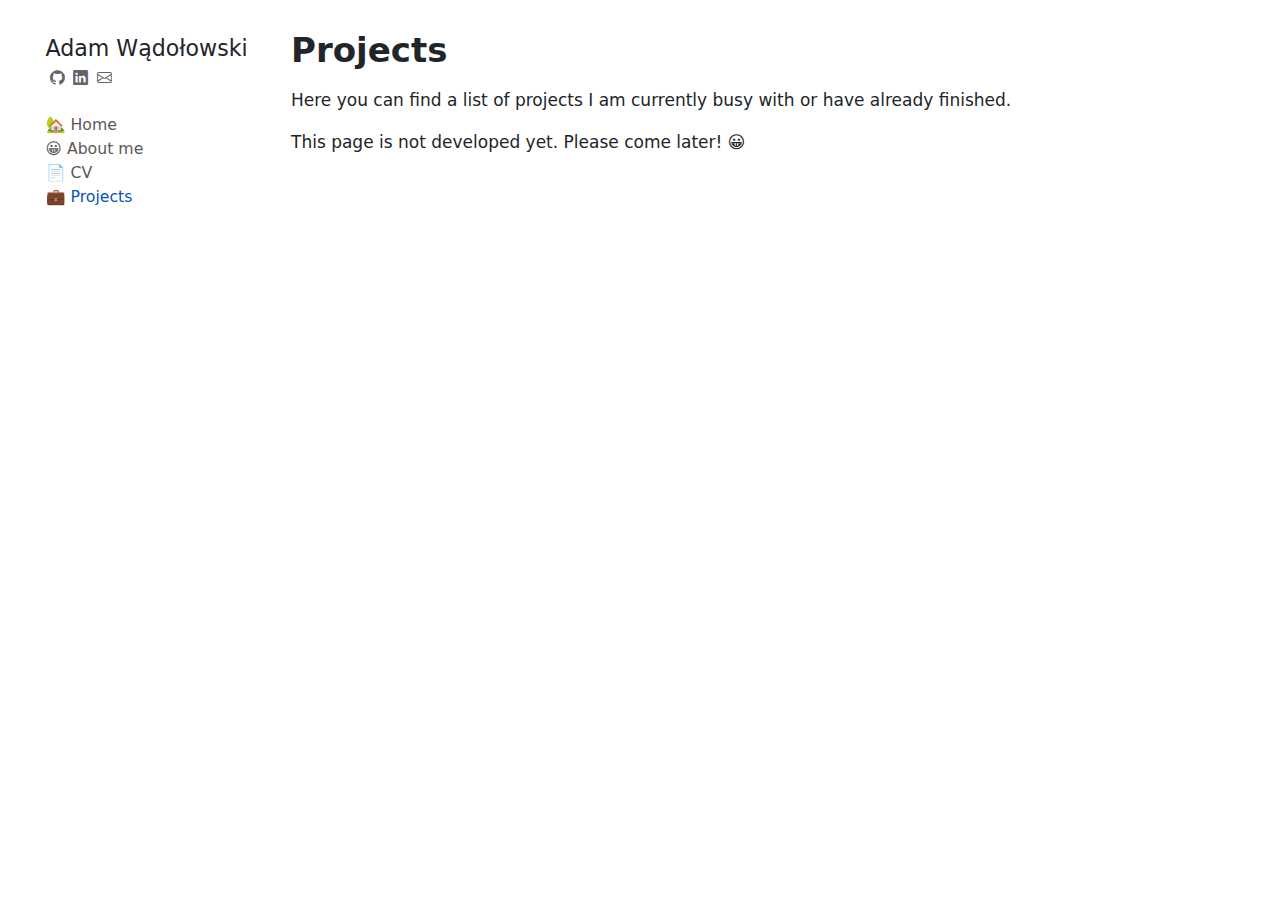
<file: projects.html>
<!DOCTYPE html>
<html xmlns="http://www.w3.org/1999/xhtml" lang="en" xml:lang="en"><head>

<meta charset="utf-8">
<meta name="generator" content="quarto-1.5.57">

<meta name="viewport" content="width=device-width, initial-scale=1.0, user-scalable=yes">


<title>Projects – Adam Wądołowski</title>
<style>
code{white-space: pre-wrap;}
span.smallcaps{font-variant: small-caps;}
div.columns{display: flex; gap: min(4vw, 1.5em);}
div.column{flex: auto; overflow-x: auto;}
div.hanging-indent{margin-left: 1.5em; text-indent: -1.5em;}
ul.task-list{list-style: none;}
ul.task-list li input[type="checkbox"] {
  width: 0.8em;
  margin: 0 0.8em 0.2em -1em; /* quarto-specific, see https://github.com/quarto-dev/quarto-cli/issues/4556 */ 
  vertical-align: middle;
}
</style>


<script src="site_libs/quarto-nav/quarto-nav.js"></script>
<script src="site_libs/quarto-nav/headroom.min.js"></script>
<script src="site_libs/clipboard/clipboard.min.js"></script>
<script src="site_libs/quarto-search/autocomplete.umd.js"></script>
<script src="site_libs/quarto-search/fuse.min.js"></script>
<script src="site_libs/quarto-search/quarto-search.js"></script>
<meta name="quarto:offset" content="./">
<script src="site_libs/quarto-html/quarto.js"></script>
<script src="site_libs/quarto-html/popper.min.js"></script>
<script src="site_libs/quarto-html/tippy.umd.min.js"></script>
<script src="site_libs/quarto-html/anchor.min.js"></script>
<link href="site_libs/quarto-html/tippy.css" rel="stylesheet">
<link href="site_libs/quarto-html/quarto-syntax-highlighting.css" rel="stylesheet" id="quarto-text-highlighting-styles">
<script src="site_libs/bootstrap/bootstrap.min.js"></script>
<link href="site_libs/bootstrap/bootstrap-icons.css" rel="stylesheet">
<link href="site_libs/bootstrap/bootstrap.min.css" rel="stylesheet" id="quarto-bootstrap" data-mode="light">
<script id="quarto-search-options" type="application/json">{
  "location": "sidebar",
  "copy-button": false,
  "collapse-after": 3,
  "panel-placement": "start",
  "type": "textbox",
  "limit": 50,
  "keyboard-shortcut": [
    "f",
    "/",
    "s"
  ],
  "show-item-context": false,
  "language": {
    "search-no-results-text": "No results",
    "search-matching-documents-text": "matching documents",
    "search-copy-link-title": "Copy link to search",
    "search-hide-matches-text": "Hide additional matches",
    "search-more-match-text": "more match in this document",
    "search-more-matches-text": "more matches in this document",
    "search-clear-button-title": "Clear",
    "search-text-placeholder": "",
    "search-detached-cancel-button-title": "Cancel",
    "search-submit-button-title": "Submit",
    "search-label": "Search"
  }
}</script>


<meta property="og:title" content="Projects – Adam Wądołowski">
<meta property="og:description" content="">
<meta property="og:site_name" content="Adam Wądołowski">
</head>

<body class="nav-sidebar floating fullcontent">

<div id="quarto-search-results"></div>
  <header id="quarto-header" class="headroom fixed-top">
  <nav class="quarto-secondary-nav">
    <div class="container-fluid d-flex">
      <button type="button" class="quarto-btn-toggle btn" data-bs-toggle="collapse" role="button" data-bs-target=".quarto-sidebar-collapse-item" aria-controls="quarto-sidebar" aria-expanded="false" aria-label="Toggle sidebar navigation" onclick="if (window.quartoToggleHeadroom) { window.quartoToggleHeadroom(); }">
        <i class="bi bi-layout-text-sidebar-reverse"></i>
      </button>
        <nav class="quarto-page-breadcrumbs" aria-label="breadcrumb"><ol class="breadcrumb"><li class="breadcrumb-item"><a href="./projects.html">💼 Projects</a></li></ol></nav>
        <a class="flex-grow-1" role="navigation" data-bs-toggle="collapse" data-bs-target=".quarto-sidebar-collapse-item" aria-controls="quarto-sidebar" aria-expanded="false" aria-label="Toggle sidebar navigation" onclick="if (window.quartoToggleHeadroom) { window.quartoToggleHeadroom(); }">      
        </a>
    </div>
  </nav>
</header>
<!-- content -->
<div id="quarto-content" class="quarto-container page-columns page-rows-contents page-layout-article">
<!-- sidebar -->
  <nav id="quarto-sidebar" class="sidebar collapse collapse-horizontal quarto-sidebar-collapse-item sidebar-navigation floating overflow-auto">
    <div class="pt-lg-2 mt-2 text-left sidebar-header">
    <div class="sidebar-title mb-0 py-0">
      <a href="./">Adam Wądołowski</a> 
        <div class="sidebar-tools-main tools-wide">
    <a href="https://github.com/adamwadolowski" title="Github" class="quarto-navigation-tool px-1" aria-label="Github"><i class="bi bi-github"></i></a>
    <a href="https://www.linkedin.com/in/adam-wadolowski/" title="Linkedin" class="quarto-navigation-tool px-1" aria-label="Linkedin"><i class="bi bi-linkedin"></i></a>
    <a href="mailto:638726aw@student.eur.nl" title="E-mail" class="quarto-navigation-tool px-1" aria-label="E-mail"><i class="bi bi-envelope"></i></a>
</div>
    </div>
      </div>
    <div class="sidebar-menu-container"> 
    <ul class="list-unstyled mt-1">
        <li class="sidebar-item">
  <div class="sidebar-item-container"> 
  <a href="./index.html" class="sidebar-item-text sidebar-link">
 <span class="menu-text">🏡 Home</span></a>
  </div>
</li>
        <li class="sidebar-item">
  <div class="sidebar-item-container"> 
  <a href="./about.html" class="sidebar-item-text sidebar-link">
 <span class="menu-text">😀 About me</span></a>
  </div>
</li>
        <li class="sidebar-item">
  <div class="sidebar-item-container"> 
  <a href="./CV.html" class="sidebar-item-text sidebar-link">
 <span class="menu-text">📄 CV</span></a>
  </div>
</li>
        <li class="sidebar-item">
  <div class="sidebar-item-container"> 
  <a href="./projects.html" class="sidebar-item-text sidebar-link active">
 <span class="menu-text">💼 Projects</span></a>
  </div>
</li>
    </ul>
    </div>
</nav>
<div id="quarto-sidebar-glass" class="quarto-sidebar-collapse-item" data-bs-toggle="collapse" data-bs-target=".quarto-sidebar-collapse-item"></div>
<!-- margin-sidebar -->
    
<!-- main -->
<main class="content" id="quarto-document-content">

<header id="title-block-header" class="quarto-title-block default">
<div class="quarto-title">
<h1 class="title">Projects</h1>
</div>



<div class="quarto-title-meta">

    
  
    
  </div>
  


</header>


<p>Here you can find a list of projects I am currently busy with or have already finished.</p>
<p>This page is not developed yet. Please come later! 😀</p>



</main> <!-- /main -->
<script id="quarto-html-after-body" type="application/javascript">
window.document.addEventListener("DOMContentLoaded", function (event) {
  const toggleBodyColorMode = (bsSheetEl) => {
    const mode = bsSheetEl.getAttribute("data-mode");
    const bodyEl = window.document.querySelector("body");
    if (mode === "dark") {
      bodyEl.classList.add("quarto-dark");
      bodyEl.classList.remove("quarto-light");
    } else {
      bodyEl.classList.add("quarto-light");
      bodyEl.classList.remove("quarto-dark");
    }
  }
  const toggleBodyColorPrimary = () => {
    const bsSheetEl = window.document.querySelector("link#quarto-bootstrap");
    if (bsSheetEl) {
      toggleBodyColorMode(bsSheetEl);
    }
  }
  toggleBodyColorPrimary();  
  const icon = "";
  const anchorJS = new window.AnchorJS();
  anchorJS.options = {
    placement: 'right',
    icon: icon
  };
  anchorJS.add('.anchored');
  const isCodeAnnotation = (el) => {
    for (const clz of el.classList) {
      if (clz.startsWith('code-annotation-')) {                     
        return true;
      }
    }
    return false;
  }
  const onCopySuccess = function(e) {
    // button target
    const button = e.trigger;
    // don't keep focus
    button.blur();
    // flash "checked"
    button.classList.add('code-copy-button-checked');
    var currentTitle = button.getAttribute("title");
    button.setAttribute("title", "Copied!");
    let tooltip;
    if (window.bootstrap) {
      button.setAttribute("data-bs-toggle", "tooltip");
      button.setAttribute("data-bs-placement", "left");
      button.setAttribute("data-bs-title", "Copied!");
      tooltip = new bootstrap.Tooltip(button, 
        { trigger: "manual", 
          customClass: "code-copy-button-tooltip",
          offset: [0, -8]});
      tooltip.show();    
    }
    setTimeout(function() {
      if (tooltip) {
        tooltip.hide();
        button.removeAttribute("data-bs-title");
        button.removeAttribute("data-bs-toggle");
        button.removeAttribute("data-bs-placement");
      }
      button.setAttribute("title", currentTitle);
      button.classList.remove('code-copy-button-checked');
    }, 1000);
    // clear code selection
    e.clearSelection();
  }
  const getTextToCopy = function(trigger) {
      const codeEl = trigger.previousElementSibling.cloneNode(true);
      for (const childEl of codeEl.children) {
        if (isCodeAnnotation(childEl)) {
          childEl.remove();
        }
      }
      return codeEl.innerText;
  }
  const clipboard = new window.ClipboardJS('.code-copy-button:not([data-in-quarto-modal])', {
    text: getTextToCopy
  });
  clipboard.on('success', onCopySuccess);
  if (window.document.getElementById('quarto-embedded-source-code-modal')) {
    // For code content inside modals, clipBoardJS needs to be initialized with a container option
    // TODO: Check when it could be a function (https://github.com/zenorocha/clipboard.js/issues/860)
    const clipboardModal = new window.ClipboardJS('.code-copy-button[data-in-quarto-modal]', {
      text: getTextToCopy,
      container: window.document.getElementById('quarto-embedded-source-code-modal')
    });
    clipboardModal.on('success', onCopySuccess);
  }
    var localhostRegex = new RegExp(/^(?:http|https):\/\/localhost\:?[0-9]*\//);
    var mailtoRegex = new RegExp(/^mailto:/);
      var filterRegex = new RegExp("https:\/\/adamwadolowski\.github\.io\/");
    var isInternal = (href) => {
        return filterRegex.test(href) || localhostRegex.test(href) || mailtoRegex.test(href);
    }
    // Inspect non-navigation links and adorn them if external
 	var links = window.document.querySelectorAll('a[href]:not(.nav-link):not(.navbar-brand):not(.toc-action):not(.sidebar-link):not(.sidebar-item-toggle):not(.pagination-link):not(.no-external):not([aria-hidden]):not(.dropdown-item):not(.quarto-navigation-tool):not(.about-link)');
    for (var i=0; i<links.length; i++) {
      const link = links[i];
      if (!isInternal(link.href)) {
        // undo the damage that might have been done by quarto-nav.js in the case of
        // links that we want to consider external
        if (link.dataset.originalHref !== undefined) {
          link.href = link.dataset.originalHref;
        }
      }
    }
  function tippyHover(el, contentFn, onTriggerFn, onUntriggerFn) {
    const config = {
      allowHTML: true,
      maxWidth: 500,
      delay: 100,
      arrow: false,
      appendTo: function(el) {
          return el.parentElement;
      },
      interactive: true,
      interactiveBorder: 10,
      theme: 'quarto',
      placement: 'bottom-start',
    };
    if (contentFn) {
      config.content = contentFn;
    }
    if (onTriggerFn) {
      config.onTrigger = onTriggerFn;
    }
    if (onUntriggerFn) {
      config.onUntrigger = onUntriggerFn;
    }
    window.tippy(el, config); 
  }
  const noterefs = window.document.querySelectorAll('a[role="doc-noteref"]');
  for (var i=0; i<noterefs.length; i++) {
    const ref = noterefs[i];
    tippyHover(ref, function() {
      // use id or data attribute instead here
      let href = ref.getAttribute('data-footnote-href') || ref.getAttribute('href');
      try { href = new URL(href).hash; } catch {}
      const id = href.replace(/^#\/?/, "");
      const note = window.document.getElementById(id);
      if (note) {
        return note.innerHTML;
      } else {
        return "";
      }
    });
  }
  const xrefs = window.document.querySelectorAll('a.quarto-xref');
  const processXRef = (id, note) => {
    // Strip column container classes
    const stripColumnClz = (el) => {
      el.classList.remove("page-full", "page-columns");
      if (el.children) {
        for (const child of el.children) {
          stripColumnClz(child);
        }
      }
    }
    stripColumnClz(note)
    if (id === null || id.startsWith('sec-')) {
      // Special case sections, only their first couple elements
      const container = document.createElement("div");
      if (note.children && note.children.length > 2) {
        container.appendChild(note.children[0].cloneNode(true));
        for (let i = 1; i < note.children.length; i++) {
          const child = note.children[i];
          if (child.tagName === "P" && child.innerText === "") {
            continue;
          } else {
            container.appendChild(child.cloneNode(true));
            break;
          }
        }
        if (window.Quarto?.typesetMath) {
          window.Quarto.typesetMath(container);
        }
        return container.innerHTML
      } else {
        if (window.Quarto?.typesetMath) {
          window.Quarto.typesetMath(note);
        }
        return note.innerHTML;
      }
    } else {
      // Remove any anchor links if they are present
      const anchorLink = note.querySelector('a.anchorjs-link');
      if (anchorLink) {
        anchorLink.remove();
      }
      if (window.Quarto?.typesetMath) {
        window.Quarto.typesetMath(note);
      }
      // TODO in 1.5, we should make sure this works without a callout special case
      if (note.classList.contains("callout")) {
        return note.outerHTML;
      } else {
        return note.innerHTML;
      }
    }
  }
  for (var i=0; i<xrefs.length; i++) {
    const xref = xrefs[i];
    tippyHover(xref, undefined, function(instance) {
      instance.disable();
      let url = xref.getAttribute('href');
      let hash = undefined; 
      if (url.startsWith('#')) {
        hash = url;
      } else {
        try { hash = new URL(url).hash; } catch {}
      }
      if (hash) {
        const id = hash.replace(/^#\/?/, "");
        const note = window.document.getElementById(id);
        if (note !== null) {
          try {
            const html = processXRef(id, note.cloneNode(true));
            instance.setContent(html);
          } finally {
            instance.enable();
            instance.show();
          }
        } else {
          // See if we can fetch this
          fetch(url.split('#')[0])
          .then(res => res.text())
          .then(html => {
            const parser = new DOMParser();
            const htmlDoc = parser.parseFromString(html, "text/html");
            const note = htmlDoc.getElementById(id);
            if (note !== null) {
              const html = processXRef(id, note);
              instance.setContent(html);
            } 
          }).finally(() => {
            instance.enable();
            instance.show();
          });
        }
      } else {
        // See if we can fetch a full url (with no hash to target)
        // This is a special case and we should probably do some content thinning / targeting
        fetch(url)
        .then(res => res.text())
        .then(html => {
          const parser = new DOMParser();
          const htmlDoc = parser.parseFromString(html, "text/html");
          const note = htmlDoc.querySelector('main.content');
          if (note !== null) {
            // This should only happen for chapter cross references
            // (since there is no id in the URL)
            // remove the first header
            if (note.children.length > 0 && note.children[0].tagName === "HEADER") {
              note.children[0].remove();
            }
            const html = processXRef(null, note);
            instance.setContent(html);
          } 
        }).finally(() => {
          instance.enable();
          instance.show();
        });
      }
    }, function(instance) {
    });
  }
      let selectedAnnoteEl;
      const selectorForAnnotation = ( cell, annotation) => {
        let cellAttr = 'data-code-cell="' + cell + '"';
        let lineAttr = 'data-code-annotation="' +  annotation + '"';
        const selector = 'span[' + cellAttr + '][' + lineAttr + ']';
        return selector;
      }
      const selectCodeLines = (annoteEl) => {
        const doc = window.document;
        const targetCell = annoteEl.getAttribute("data-target-cell");
        const targetAnnotation = annoteEl.getAttribute("data-target-annotation");
        const annoteSpan = window.document.querySelector(selectorForAnnotation(targetCell, targetAnnotation));
        const lines = annoteSpan.getAttribute("data-code-lines").split(",");
        const lineIds = lines.map((line) => {
          return targetCell + "-" + line;
        })
        let top = null;
        let height = null;
        let parent = null;
        if (lineIds.length > 0) {
            //compute the position of the single el (top and bottom and make a div)
            const el = window.document.getElementById(lineIds[0]);
            top = el.offsetTop;
            height = el.offsetHeight;
            parent = el.parentElement.parentElement;
          if (lineIds.length > 1) {
            const lastEl = window.document.getElementById(lineIds[lineIds.length - 1]);
            const bottom = lastEl.offsetTop + lastEl.offsetHeight;
            height = bottom - top;
          }
          if (top !== null && height !== null && parent !== null) {
            // cook up a div (if necessary) and position it 
            let div = window.document.getElementById("code-annotation-line-highlight");
            if (div === null) {
              div = window.document.createElement("div");
              div.setAttribute("id", "code-annotation-line-highlight");
              div.style.position = 'absolute';
              parent.appendChild(div);
            }
            div.style.top = top - 2 + "px";
            div.style.height = height + 4 + "px";
            div.style.left = 0;
            let gutterDiv = window.document.getElementById("code-annotation-line-highlight-gutter");
            if (gutterDiv === null) {
              gutterDiv = window.document.createElement("div");
              gutterDiv.setAttribute("id", "code-annotation-line-highlight-gutter");
              gutterDiv.style.position = 'absolute';
              const codeCell = window.document.getElementById(targetCell);
              const gutter = codeCell.querySelector('.code-annotation-gutter');
              gutter.appendChild(gutterDiv);
            }
            gutterDiv.style.top = top - 2 + "px";
            gutterDiv.style.height = height + 4 + "px";
          }
          selectedAnnoteEl = annoteEl;
        }
      };
      const unselectCodeLines = () => {
        const elementsIds = ["code-annotation-line-highlight", "code-annotation-line-highlight-gutter"];
        elementsIds.forEach((elId) => {
          const div = window.document.getElementById(elId);
          if (div) {
            div.remove();
          }
        });
        selectedAnnoteEl = undefined;
      };
        // Handle positioning of the toggle
    window.addEventListener(
      "resize",
      throttle(() => {
        elRect = undefined;
        if (selectedAnnoteEl) {
          selectCodeLines(selectedAnnoteEl);
        }
      }, 10)
    );
    function throttle(fn, ms) {
    let throttle = false;
    let timer;
      return (...args) => {
        if(!throttle) { // first call gets through
            fn.apply(this, args);
            throttle = true;
        } else { // all the others get throttled
            if(timer) clearTimeout(timer); // cancel #2
            timer = setTimeout(() => {
              fn.apply(this, args);
              timer = throttle = false;
            }, ms);
        }
      };
    }
      // Attach click handler to the DT
      const annoteDls = window.document.querySelectorAll('dt[data-target-cell]');
      for (const annoteDlNode of annoteDls) {
        annoteDlNode.addEventListener('click', (event) => {
          const clickedEl = event.target;
          if (clickedEl !== selectedAnnoteEl) {
            unselectCodeLines();
            const activeEl = window.document.querySelector('dt[data-target-cell].code-annotation-active');
            if (activeEl) {
              activeEl.classList.remove('code-annotation-active');
            }
            selectCodeLines(clickedEl);
            clickedEl.classList.add('code-annotation-active');
          } else {
            // Unselect the line
            unselectCodeLines();
            clickedEl.classList.remove('code-annotation-active');
          }
        });
      }
  const findCites = (el) => {
    const parentEl = el.parentElement;
    if (parentEl) {
      const cites = parentEl.dataset.cites;
      if (cites) {
        return {
          el,
          cites: cites.split(' ')
        };
      } else {
        return findCites(el.parentElement)
      }
    } else {
      return undefined;
    }
  };
  var bibliorefs = window.document.querySelectorAll('a[role="doc-biblioref"]');
  for (var i=0; i<bibliorefs.length; i++) {
    const ref = bibliorefs[i];
    const citeInfo = findCites(ref);
    if (citeInfo) {
      tippyHover(citeInfo.el, function() {
        var popup = window.document.createElement('div');
        citeInfo.cites.forEach(function(cite) {
          var citeDiv = window.document.createElement('div');
          citeDiv.classList.add('hanging-indent');
          citeDiv.classList.add('csl-entry');
          var biblioDiv = window.document.getElementById('ref-' + cite);
          if (biblioDiv) {
            citeDiv.innerHTML = biblioDiv.innerHTML;
          }
          popup.appendChild(citeDiv);
        });
        return popup.innerHTML;
      });
    }
  }
});
</script>
</div> <!-- /content -->




</body></html>
</file>
<file: site_libs/quarto-html/tippy.css>
.tippy-box[data-animation=fade][data-state=hidden]{opacity:0}[data-tippy-root]{max-width:calc(100vw - 10px)}.tippy-box{position:relative;background-color:#333;color:#fff;border-radius:4px;font-size:14px;line-height:1.4;white-space:normal;outline:0;transition-property:transform,visibility,opacity}.tippy-box[data-placement^=top]>.tippy-arrow{bottom:0}.tippy-box[data-placement^=top]>.tippy-arrow:before{bottom:-7px;left:0;border-width:8px 8px 0;border-top-color:initial;transform-origin:center top}.tippy-box[data-placement^=bottom]>.tippy-arrow{top:0}.tippy-box[data-placement^=bottom]>.tippy-arrow:before{top:-7px;left:0;border-width:0 8px 8px;border-bottom-color:initial;transform-origin:center bottom}.tippy-box[data-placement^=left]>.tippy-arrow{right:0}.tippy-box[data-placement^=left]>.tippy-arrow:before{border-width:8px 0 8px 8px;border-left-color:initial;right:-7px;transform-origin:center left}.tippy-box[data-placement^=right]>.tippy-arrow{left:0}.tippy-box[data-placement^=right]>.tippy-arrow:before{left:-7px;border-width:8px 8px 8px 0;border-right-color:initial;transform-origin:center right}.tippy-box[data-inertia][data-state=visible]{transition-timing-function:cubic-bezier(.54,1.5,.38,1.11)}.tippy-arrow{width:16px;height:16px;color:#333}.tippy-arrow:before{content:"";position:absolute;border-color:transparent;border-style:solid}.tippy-content{position:relative;padding:5px 9px;z-index:1}
</file>
<file: site_libs/quarto-html/quarto-syntax-highlighting.css>
/* quarto syntax highlight colors */
:root {
  --quarto-hl-ot-color: #003B4F;
  --quarto-hl-at-color: #657422;
  --quarto-hl-ss-color: #20794D;
  --quarto-hl-an-color: #5E5E5E;
  --quarto-hl-fu-color: #4758AB;
  --quarto-hl-st-color: #20794D;
  --quarto-hl-cf-color: #003B4F;
  --quarto-hl-op-color: #5E5E5E;
  --quarto-hl-er-color: #AD0000;
  --quarto-hl-bn-color: #AD0000;
  --quarto-hl-al-color: #AD0000;
  --quarto-hl-va-color: #111111;
  --quarto-hl-bu-color: inherit;
  --quarto-hl-ex-color: inherit;
  --quarto-hl-pp-color: #AD0000;
  --quarto-hl-in-color: #5E5E5E;
  --quarto-hl-vs-color: #20794D;
  --quarto-hl-wa-color: #5E5E5E;
  --quarto-hl-do-color: #5E5E5E;
  --quarto-hl-im-color: #00769E;
  --quarto-hl-ch-color: #20794D;
  --quarto-hl-dt-color: #AD0000;
  --quarto-hl-fl-color: #AD0000;
  --quarto-hl-co-color: #5E5E5E;
  --quarto-hl-cv-color: #5E5E5E;
  --quarto-hl-cn-color: #8f5902;
  --quarto-hl-sc-color: #5E5E5E;
  --quarto-hl-dv-color: #AD0000;
  --quarto-hl-kw-color: #003B4F;
}

/* other quarto variables */
:root {
  --quarto-font-monospace: SFMono-Regular, Menlo, Monaco, Consolas, "Liberation Mono", "Courier New", monospace;
}

pre > code.sourceCode > span {
  color: #003B4F;
}

code span {
  color: #003B4F;
}

code.sourceCode > span {
  color: #003B4F;
}

div.sourceCode,
div.sourceCode pre.sourceCode {
  color: #003B4F;
}

code span.ot {
  color: #003B4F;
  font-style: inherit;
}

code span.at {
  color: #657422;
  font-style: inherit;
}

code span.ss {
  color: #20794D;
  font-style: inherit;
}

code span.an {
  color: #5E5E5E;
  font-style: inherit;
}

code span.fu {
  color: #4758AB;
  font-style: inherit;
}

code span.st {
  color: #20794D;
  font-style: inherit;
}

code span.cf {
  color: #003B4F;
  font-weight: bold;
  font-style: inherit;
}

code span.op {
  color: #5E5E5E;
  font-style: inherit;
}

code span.er {
  color: #AD0000;
  font-style: inherit;
}

code span.bn {
  color: #AD0000;
  font-style: inherit;
}

code span.al {
  color: #AD0000;
  font-style: inherit;
}

code span.va {
  color: #111111;
  font-style: inherit;
}

code span.bu {
  font-style: inherit;
}

code span.ex {
  font-style: inherit;
}

code span.pp {
  color: #AD0000;
  font-style: inherit;
}

code span.in {
  color: #5E5E5E;
  font-style: inherit;
}

code span.vs {
  color: #20794D;
  font-style: inherit;
}

code span.wa {
  color: #5E5E5E;
  font-style: italic;
}

code span.do {
  color: #5E5E5E;
  font-style: italic;
}

code span.im {
  color: #00769E;
  font-style: inherit;
}

code span.ch {
  color: #20794D;
  font-style: inherit;
}

code span.dt {
  color: #AD0000;
  font-style: inherit;
}

code span.fl {
  color: #AD0000;
  font-style: inherit;
}

code span.co {
  color: #5E5E5E;
  font-style: inherit;
}

code span.cv {
  color: #5E5E5E;
  font-style: italic;
}

code span.cn {
  color: #8f5902;
  font-style: inherit;
}

code span.sc {
  color: #5E5E5E;
  font-style: inherit;
}

code span.dv {
  color: #AD0000;
  font-style: inherit;
}

code span.kw {
  color: #003B4F;
  font-weight: bold;
  font-style: inherit;
}

.prevent-inlining {
  content: "</";
}

/*# sourceMappingURL=debc5d5d77c3f9108843748ff7464032.css.map */
</file>
<file: _output/site_libs/quarto-html/tippy.css>
.tippy-box[data-animation=fade][data-state=hidden]{opacity:0}[data-tippy-root]{max-width:calc(100vw - 10px)}.tippy-box{position:relative;background-color:#333;color:#fff;border-radius:4px;font-size:14px;line-height:1.4;white-space:normal;outline:0;transition-property:transform,visibility,opacity}.tippy-box[data-placement^=top]>.tippy-arrow{bottom:0}.tippy-box[data-placement^=top]>.tippy-arrow:before{bottom:-7px;left:0;border-width:8px 8px 0;border-top-color:initial;transform-origin:center top}.tippy-box[data-placement^=bottom]>.tippy-arrow{top:0}.tippy-box[data-placement^=bottom]>.tippy-arrow:before{top:-7px;left:0;border-width:0 8px 8px;border-bottom-color:initial;transform-origin:center bottom}.tippy-box[data-placement^=left]>.tippy-arrow{right:0}.tippy-box[data-placement^=left]>.tippy-arrow:before{border-width:8px 0 8px 8px;border-left-color:initial;right:-7px;transform-origin:center left}.tippy-box[data-placement^=right]>.tippy-arrow{left:0}.tippy-box[data-placement^=right]>.tippy-arrow:before{left:-7px;border-width:8px 8px 8px 0;border-right-color:initial;transform-origin:center right}.tippy-box[data-inertia][data-state=visible]{transition-timing-function:cubic-bezier(.54,1.5,.38,1.11)}.tippy-arrow{width:16px;height:16px;color:#333}.tippy-arrow:before{content:"";position:absolute;border-color:transparent;border-style:solid}.tippy-content{position:relative;padding:5px 9px;z-index:1}
</file>
<file: _output/site_libs/quarto-html/quarto-syntax-highlighting.css>
/* quarto syntax highlight colors */
:root {
  --quarto-hl-ot-color: #003B4F;
  --quarto-hl-at-color: #657422;
  --quarto-hl-ss-color: #20794D;
  --quarto-hl-an-color: #5E5E5E;
  --quarto-hl-fu-color: #4758AB;
  --quarto-hl-st-color: #20794D;
  --quarto-hl-cf-color: #003B4F;
  --quarto-hl-op-color: #5E5E5E;
  --quarto-hl-er-color: #AD0000;
  --quarto-hl-bn-color: #AD0000;
  --quarto-hl-al-color: #AD0000;
  --quarto-hl-va-color: #111111;
  --quarto-hl-bu-color: inherit;
  --quarto-hl-ex-color: inherit;
  --quarto-hl-pp-color: #AD0000;
  --quarto-hl-in-color: #5E5E5E;
  --quarto-hl-vs-color: #20794D;
  --quarto-hl-wa-color: #5E5E5E;
  --quarto-hl-do-color: #5E5E5E;
  --quarto-hl-im-color: #00769E;
  --quarto-hl-ch-color: #20794D;
  --quarto-hl-dt-color: #AD0000;
  --quarto-hl-fl-color: #AD0000;
  --quarto-hl-co-color: #5E5E5E;
  --quarto-hl-cv-color: #5E5E5E;
  --quarto-hl-cn-color: #8f5902;
  --quarto-hl-sc-color: #5E5E5E;
  --quarto-hl-dv-color: #AD0000;
  --quarto-hl-kw-color: #003B4F;
}

/* other quarto variables */
:root {
  --quarto-font-monospace: SFMono-Regular, Menlo, Monaco, Consolas, "Liberation Mono", "Courier New", monospace;
}

pre > code.sourceCode > span {
  color: #003B4F;
}

code span {
  color: #003B4F;
}

code.sourceCode > span {
  color: #003B4F;
}

div.sourceCode,
div.sourceCode pre.sourceCode {
  color: #003B4F;
}

code span.ot {
  color: #003B4F;
  font-style: inherit;
}

code span.at {
  color: #657422;
  font-style: inherit;
}

code span.ss {
  color: #20794D;
  font-style: inherit;
}

code span.an {
  color: #5E5E5E;
  font-style: inherit;
}

code span.fu {
  color: #4758AB;
  font-style: inherit;
}

code span.st {
  color: #20794D;
  font-style: inherit;
}

code span.cf {
  color: #003B4F;
  font-style: inherit;
}

code span.op {
  color: #5E5E5E;
  font-style: inherit;
}

code span.er {
  color: #AD0000;
  font-style: inherit;
}

code span.bn {
  color: #AD0000;
  font-style: inherit;
}

code span.al {
  color: #AD0000;
  font-style: inherit;
}

code span.va {
  color: #111111;
  font-style: inherit;
}

code span.bu {
  font-style: inherit;
}

code span.ex {
  font-style: inherit;
}

code span.pp {
  color: #AD0000;
  font-style: inherit;
}

code span.in {
  color: #5E5E5E;
  font-style: inherit;
}

code span.vs {
  color: #20794D;
  font-style: inherit;
}

code span.wa {
  color: #5E5E5E;
  font-style: italic;
}

code span.do {
  color: #5E5E5E;
  font-style: italic;
}

code span.im {
  color: #00769E;
  font-style: inherit;
}

code span.ch {
  color: #20794D;
  font-style: inherit;
}

code span.dt {
  color: #AD0000;
  font-style: inherit;
}

code span.fl {
  color: #AD0000;
  font-style: inherit;
}

code span.co {
  color: #5E5E5E;
  font-style: inherit;
}

code span.cv {
  color: #5E5E5E;
  font-style: italic;
}

code span.cn {
  color: #8f5902;
  font-style: inherit;
}

code span.sc {
  color: #5E5E5E;
  font-style: inherit;
}

code span.dv {
  color: #AD0000;
  font-style: inherit;
}

code span.kw {
  color: #003B4F;
  font-style: inherit;
}

.prevent-inlining {
  content: "</";
}

/*# sourceMappingURL=debc5d5d77c3f9108843748ff7464032.css.map */
</file>
